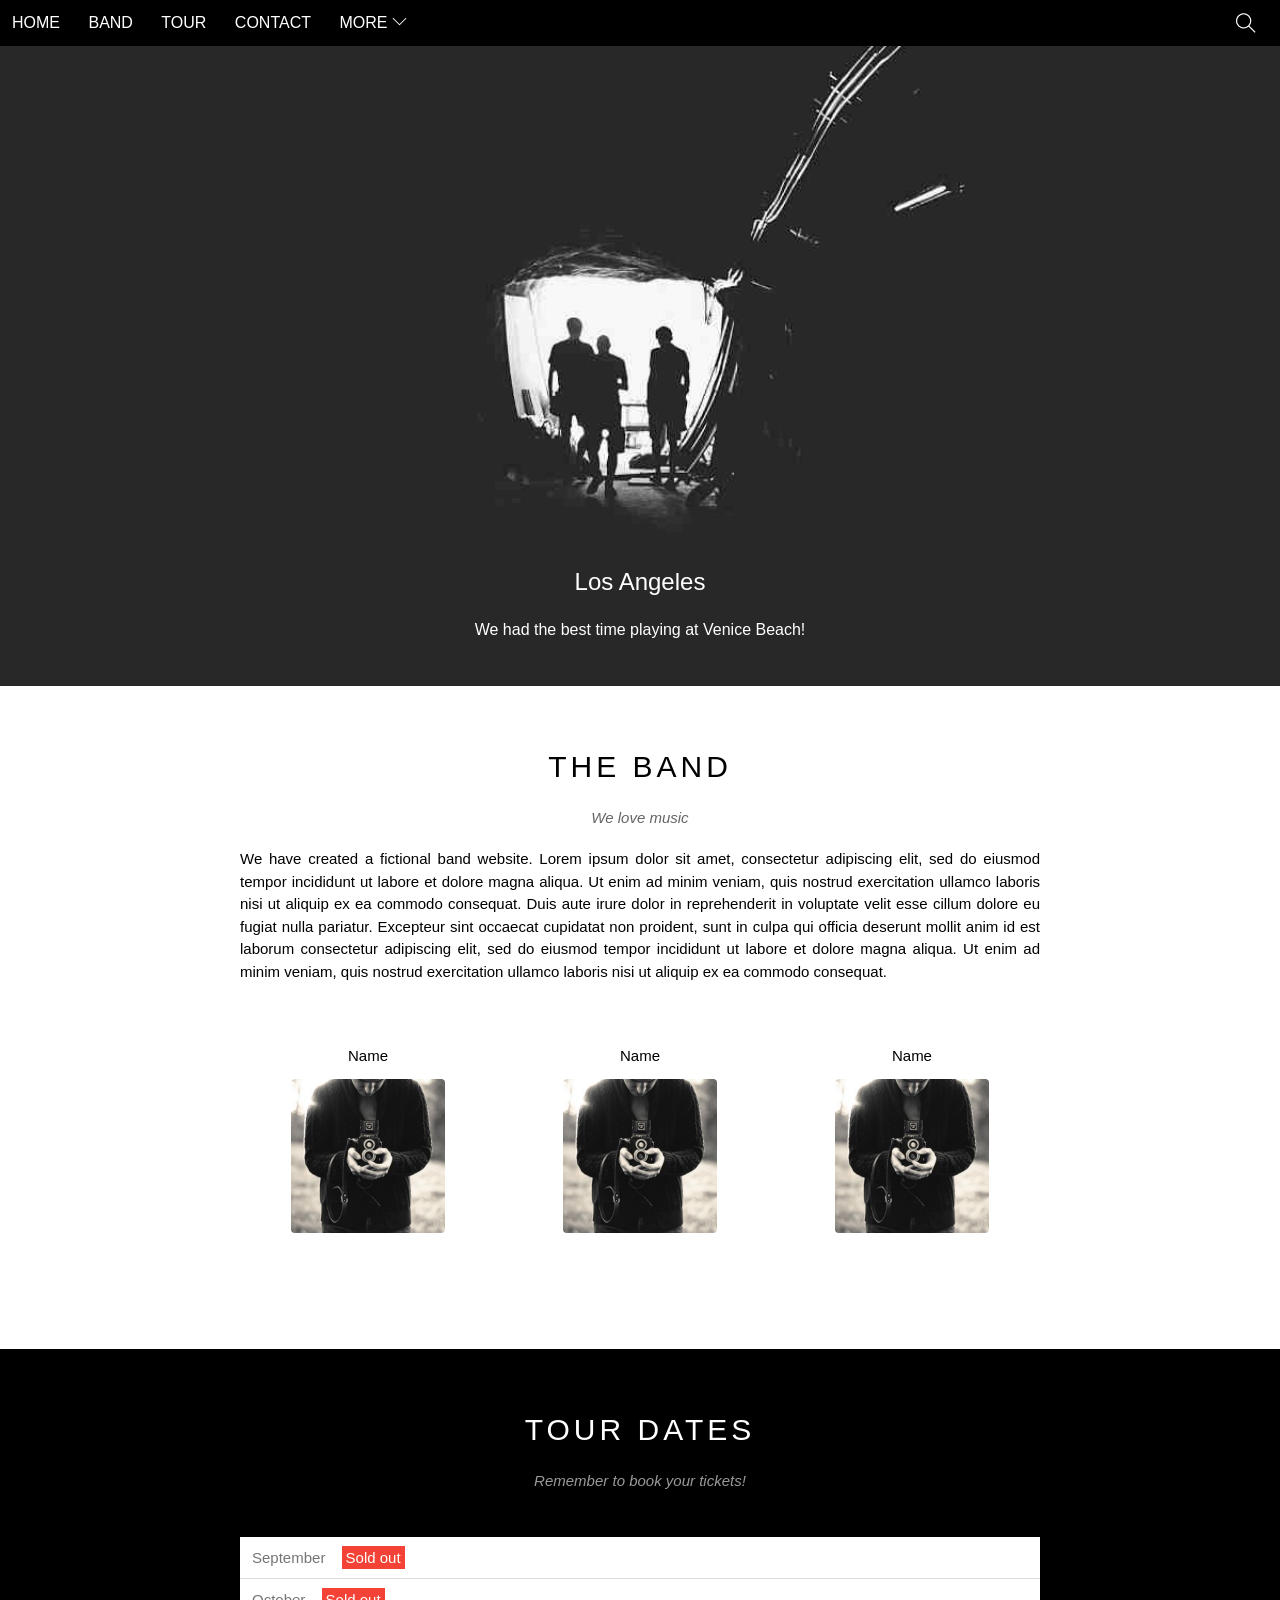
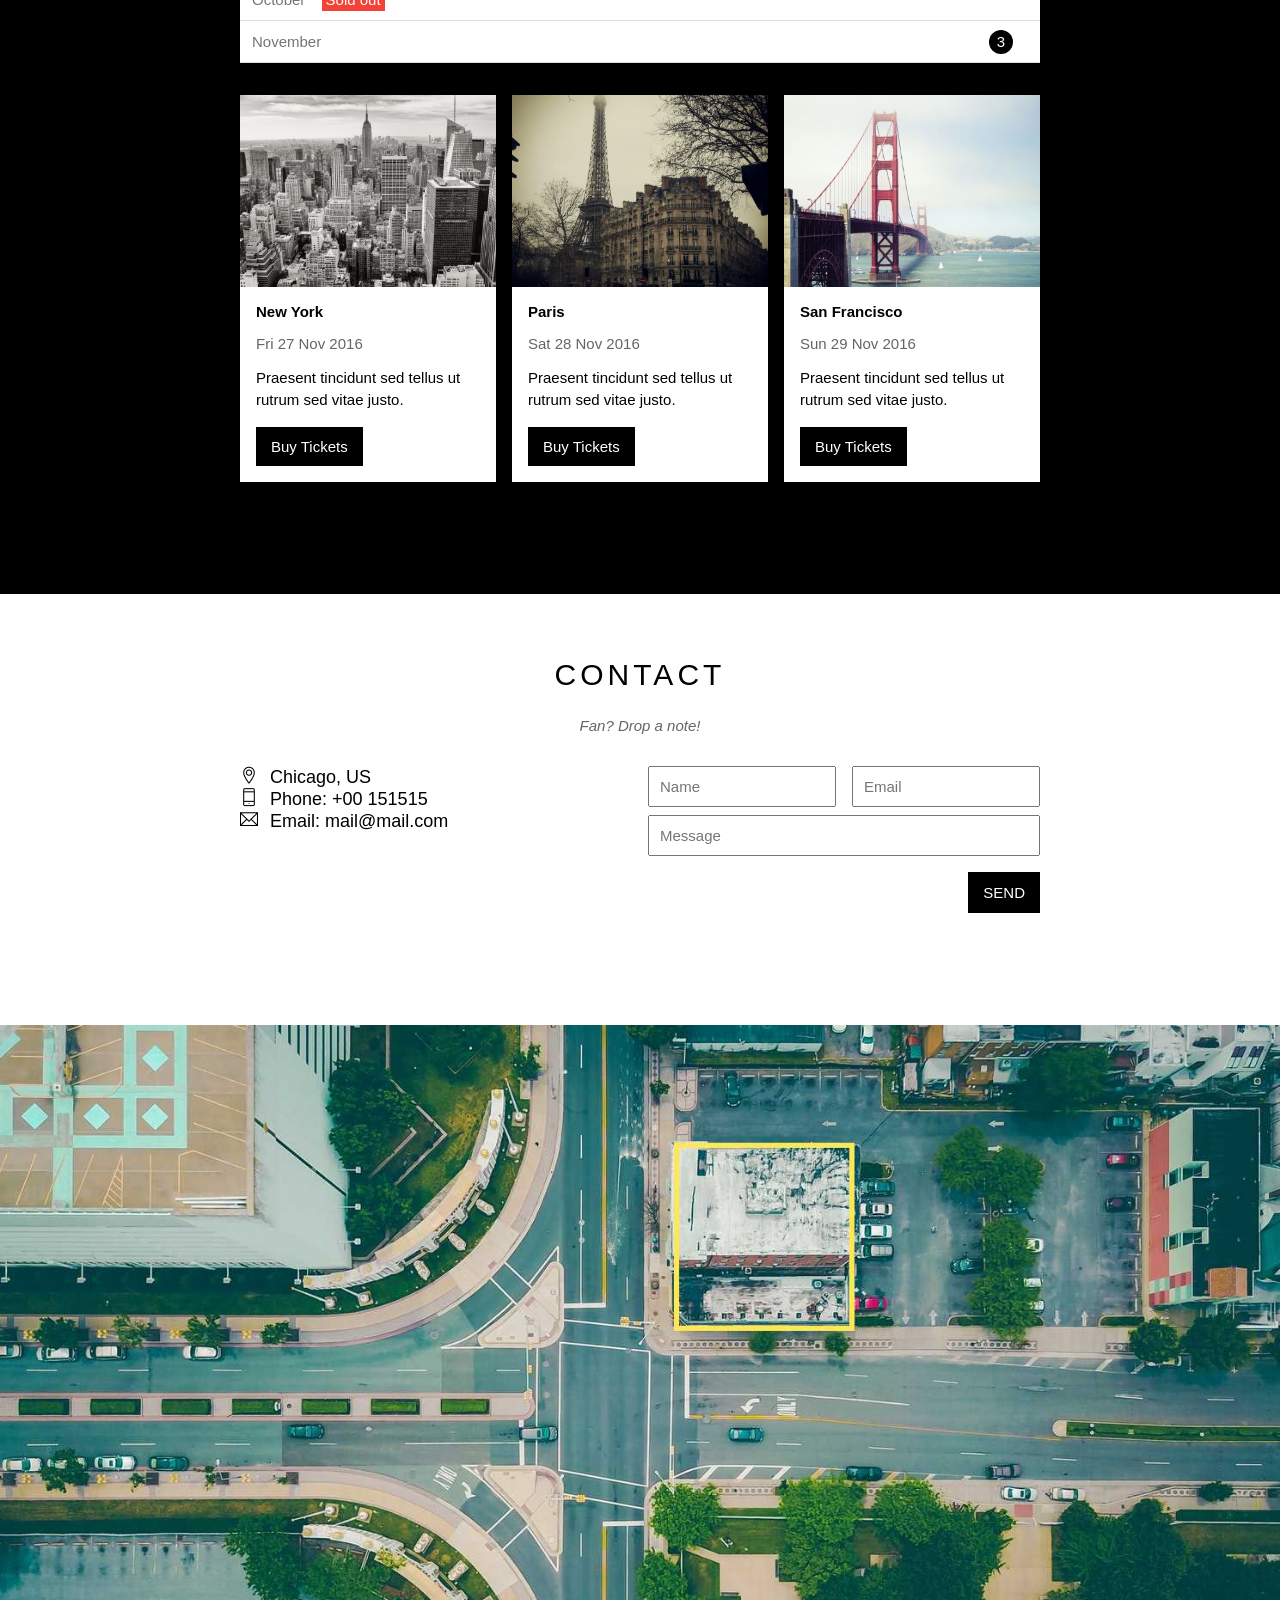
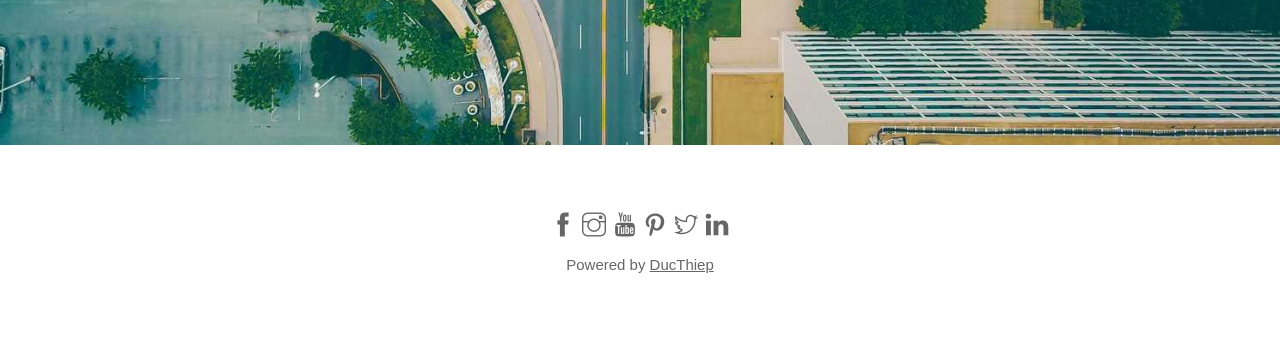
<file: Page/index.html>
<!DOCTYPE html>
<html lang="en">
<head>
    <meta charset="UTF-8">
    <meta http-equiv="X-UA-Compatible" content="IE=edge">
    <meta name="viewport" content="width=device-width, initial-scale=1.0">
    <title>Fid_Jully</title>
    <link rel="icon" type="image/png" sizes="16x16" href="./assets/img/Fitness Entrepreneur Favicon.jfif">
    <link rel="stylesheet" href="./assets/css/style.css">
    <link rel="stylesheet" href="./assets/fonts/themify-icons/themify-icons.css">
</head>
<body>
    <div id="main">
        <div id="header">
            <ul id="navigation">
                <li><a href="#">Home</a></li>
                <li><a href="#Band">Band</a></li>
                <li><a href="#Tour">Tour</a></li>
                <li><a href="#Contact">Contact</a></li>
                <li><a href="#">
                    More
                    <i class="nav-icon ti-angle-down"></i>
                    </a>
                    <ul class="subnavigation">
                        <li><a href="#">Merchandise</a></li>
                        <li><a href="#">Extras</a></li>
                        <li><a href="#">Media</a></li>
                    </ul>
                </li>
            </ul>

            <div class="header-icon">
                <i class="icon-search ti-search"></i>
            </div>
        </div>

        <div id="slider">
            <div class="text">
                <h2 class="heading-text">Los Angeles</h2>
                <p class="sub-text">We had the best time playing at Venice Beach!</p>
            </div>
        </div>

        <div id="content">
            <div id="Band" class="content-section">
                <h2 class="heading">The Band</h2>
                <p class="slogan">We love music</p>
                <p class="sub-heading">We have created a fictional band website. Lorem ipsum dolor sit amet, consectetur adipiscing elit, sed do eiusmod tempor incididunt ut labore et dolore magna aliqua. Ut enim ad minim veniam, quis nostrud exercitation ullamco laboris nisi ut aliquip ex ea commodo consequat. Duis aute irure dolor in reprehenderit in voluptate velit esse cillum dolore eu fugiat nulla pariatur. Excepteur sint occaecat cupidatat non proident, sunt in culpa qui officia deserunt mollit anim id est laborum consectetur adipiscing elit, sed do eiusmod tempor incididunt ut labore et dolore magna aliqua. Ut enim ad minim veniam, quis nostrud exercitation ullamco laboris nisi ut aliquip ex ea commodo consequat.</p>

                <!-- Member List -->
                <div class="row member-list">
                    <div class="column column-third text-align">
                        <p class="member-name">Name</p>
                        <img src="./assets/img/bandmember.jpg" alt="" class="member-img">
                    </div>

                    <div class="column column-third text-align">
                        <p class="member-name">Name</p>
                        <img src="./assets/img/bandmember.jpg" alt="" class="member-img">
                    </div>

                    <div class="column column-third text-align">
                        <p class="member-name">Name</p>
                        <img src="./assets/img/bandmember.jpg" alt="" class="member-img">
                    </div>
                </div>
            </div>

            <div id ="Tour" class="tour-content">
                <div class="content-section">
                    <h2 class="heading text-white">Tour Dates</h2>
                    <p class="slogan text-white">Remember to book your tickets!</p>

                    <!-- Tickets -->
                    <ul class="tickets-list">
                        <li>September <span class="sold-out">Sold out</span></li>
                        <li>October <span class="sold-out">Sold out</span></li>
                        <li>November <span class="quantity">3</span></li>
                    </ul>

                    <!-- Places-List -->
                    <div class="row places-list">
                        <div class="column column-third">
                            <img src="./assets/img/Place1.jpg" alt="" class="place-img">
                            <div class="place-body">
                                <h3 class="place-name">New York</h3>
                                <p class="place-time">Fri 27 Nov 2016</p>
                                <p class="place-description">Praesent tincidunt sed tellus ut rutrum sed vitae justo.</p>
                                <button class="place-buy-btn">Buy Tickets</button>
                            </div>
                        </div>

                        <div class="column column-third">
                            <img src="./assets/img/Place2.jpg" alt="" class="place-img">
                            <div class="place-body">
                                <h3 class="place-name">Paris</h3>
                                <p class="place-time">Sat 28 Nov 2016</p>
                                <p class="place-description">Praesent tincidunt sed tellus ut rutrum sed vitae justo.</p>
                                <button class="place-buy-btn">Buy Tickets</button>
                            </div>
                        </div>

                        <div class="column column-third">
                            <img src="./assets/img/Place3.jpg" alt="" class="place-img">
                            <div class="place-body">
                                <h3 class="place-name">San Francisco</h3>
                                <p class="place-time">Sun 29 Nov 2016</p>
                                <p class="place-description">Praesent tincidunt sed tellus ut rutrum sed vitae justo.</p>
                                <button class="place-buy-btn">Buy Tickets</button>
                            </div>
                        </div>
                    </div>                    
                </div>
            </div>

            <div id="Contact" class="content-section">
                <h2 class="heading">Contact</h2>
                <p class="slogan">Fan? Drop a note!</p>

                <div class="row contact-content">
                    <div class="column column-half contact-information">
                        <p><i class="ti-location-pin"></i>Chicago, US</p>
                        <p><i class="ti-mobile"></i>Phone: +00 151515</p>
                        <p><i class="ti-email"></i>Email: mail@mail.com</p>
                    </div>
                    <div class="column column-half">
                        <form action="">
                            <div class="row">
                                <div class="column column-half">
                                    <input type="text" name="" placeholder="Name" id="" class="form-control">
                                </div>
                                <div class="column column-half">
                                    <input type="email" name="" placeholder="Email" id="" class="form-control">
                                </div>
                            </div>
                            <div class="row">
                                <div class="column column-full margin-top-8">
                                    <input type="text" name="" placeholder="Message" id="" class ="form-control">
                                </div>
                            </div>

                            <button class="contact-send margin-top-16">Send</button>
                        </form>
                    </div>
                </div>
            </div>
        </div>

        <div class="map-section">
            <img src="./assets/img/map (1).jpg" alt="Map">
        </div>

        <div id="footer">
            <div class="social-list">
                <a href=""><i class="ti-facebook"></i></a>
                <a href=""><i class="ti-instagram"></i></a>
                <a href=""><i class="ti-youtube"></i></a>
                <a href=""><i class="ti-pinterest"></i></a>
                <a href=""><i class="ti-twitter"></i></a>
                <a href=""><i class="ti-linkedin"></i></a>
            </div>

            <p class="copyright">Powered by <a href="https://www.facebook.com/DucThiep02/">DucThiep</a></p>
        </div>
    </div>


    <!-- Modal -->
    <div class="modal js-modal">
        <div class="modal-container js-modal-container">
            <div class="modal-close js-modal-close">
                <i class="ti-close"></i>
            </div>

            <div class="modal-header">
                <i class="modal-iconbag-header ti-bag"></i>
                Tickets
            </div>

            <div class="modal-body">
                <label for="modal-quantity" class="modal-label">
                    <i class="ti-shopping-cart-full"></i>
                    Tickets, $15 per person
                </label>
                <input id="modal-quantity" type="text" name="" placeholder="How many?" id="" class="modal-input">

                <label for="modal-email" class="modal-label">
                    <i class="ti-user"></i>
                    Send To
                </label>
                <input id="modal-email" type="text" name="" placeholder="Enter email..." id="" class="modal-input">

                <button class="modal-pay-btn">
                    Pay 
                    <i class="ti-check"></i></button>
            </div>

            <div class="modal-footer">
                <p class="modal-text">Need <a class="modal-help" href="">help?</a></p>
            </div>
        </div>
    </div>

    <script>
        const BuyBtns =document.querySelectorAll('.place-buy-btn')
        const modal=document.querySelector('.js-modal')
        const modalClose=document.querySelector('.js-modal-close')
        const modalContainer=document.querySelector('.js-modal-container')

        function ShowBuyTicket() {
            modal.classList.add('open')
        }

        function HideBuyTicket() {
            modal.classList.remove('open')
        }

        function NotHideBuyTicket() {
            event.stopPropagation()
        }

        for (const BuyBtn of BuyBtns) {
            BuyBtn.addEventListener('click',ShowBuyTicket)
        }

        modalClose.addEventListener('click', HideBuyTicket)
        modal.addEventListener('click', HideBuyTicket)
        modalContainer.addEventListener('click', NotHideBuyTicket)
    </script>
</body>
</html>
</file>
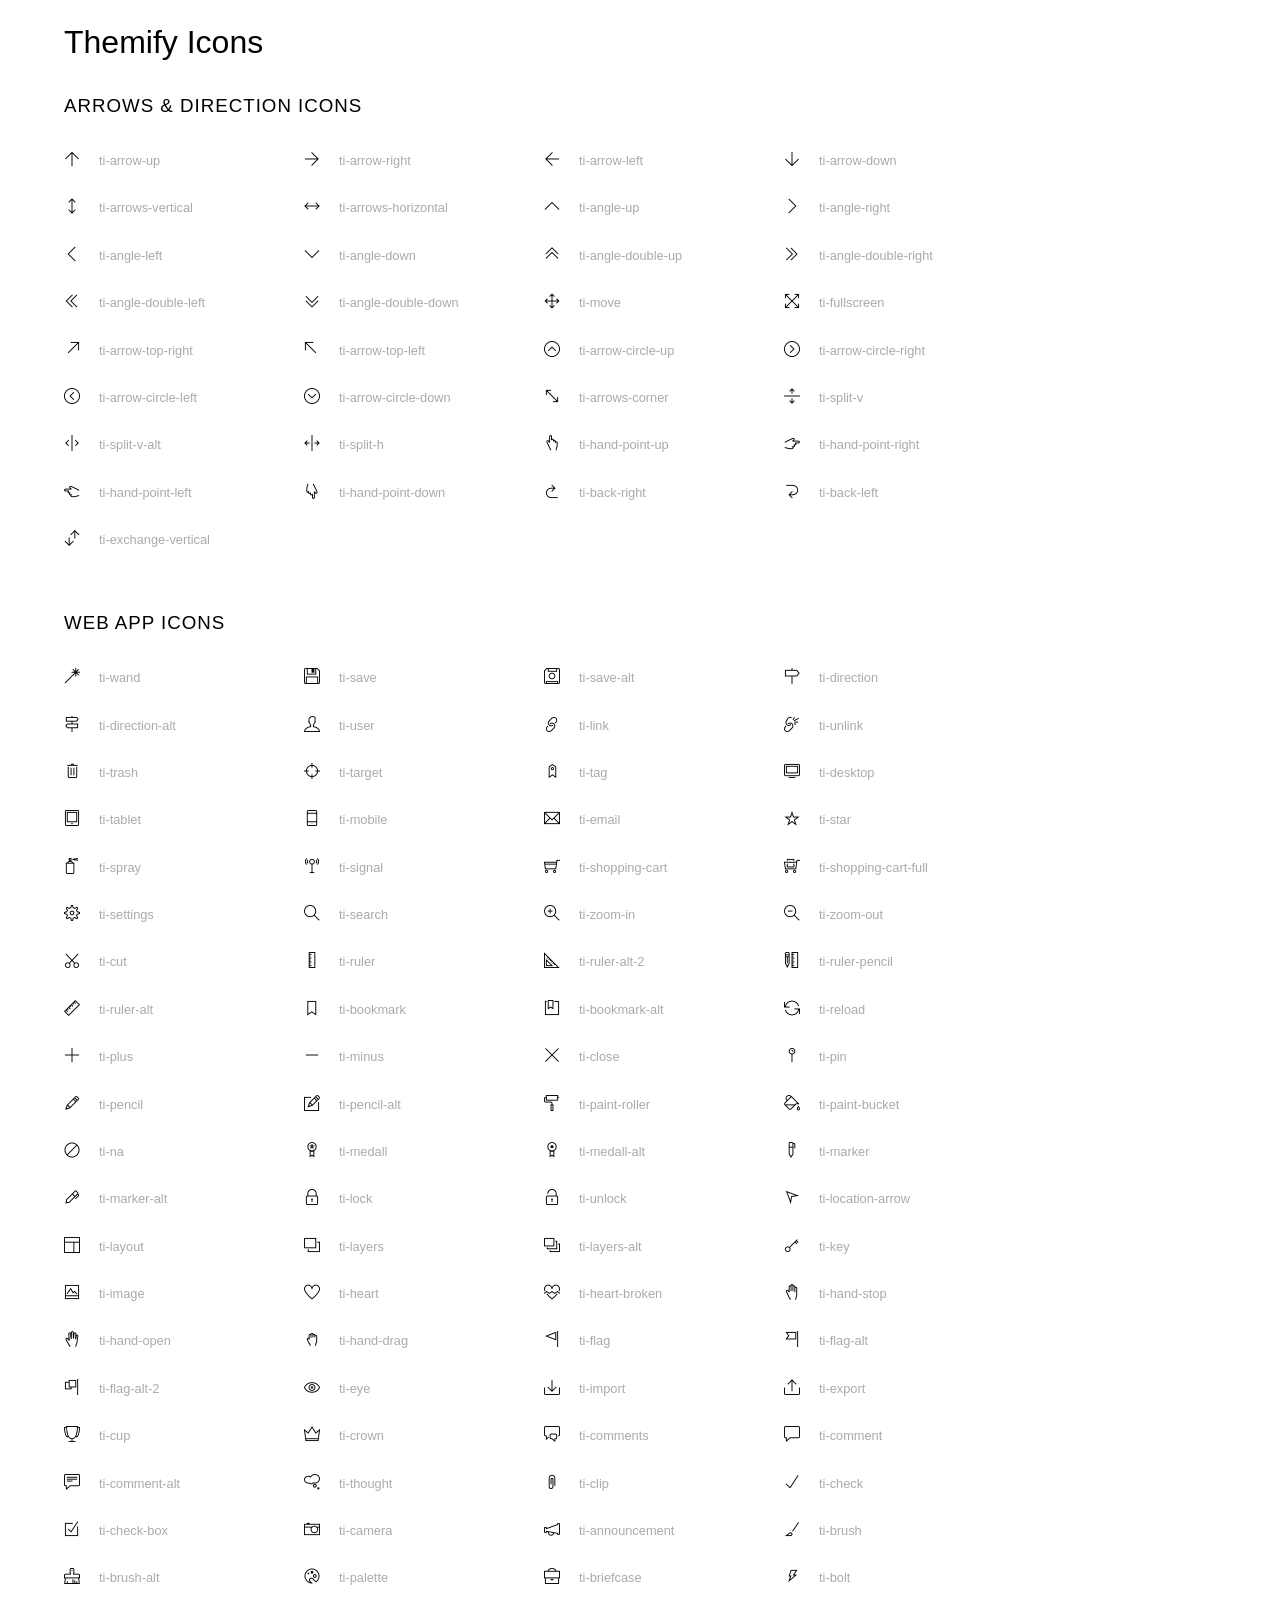
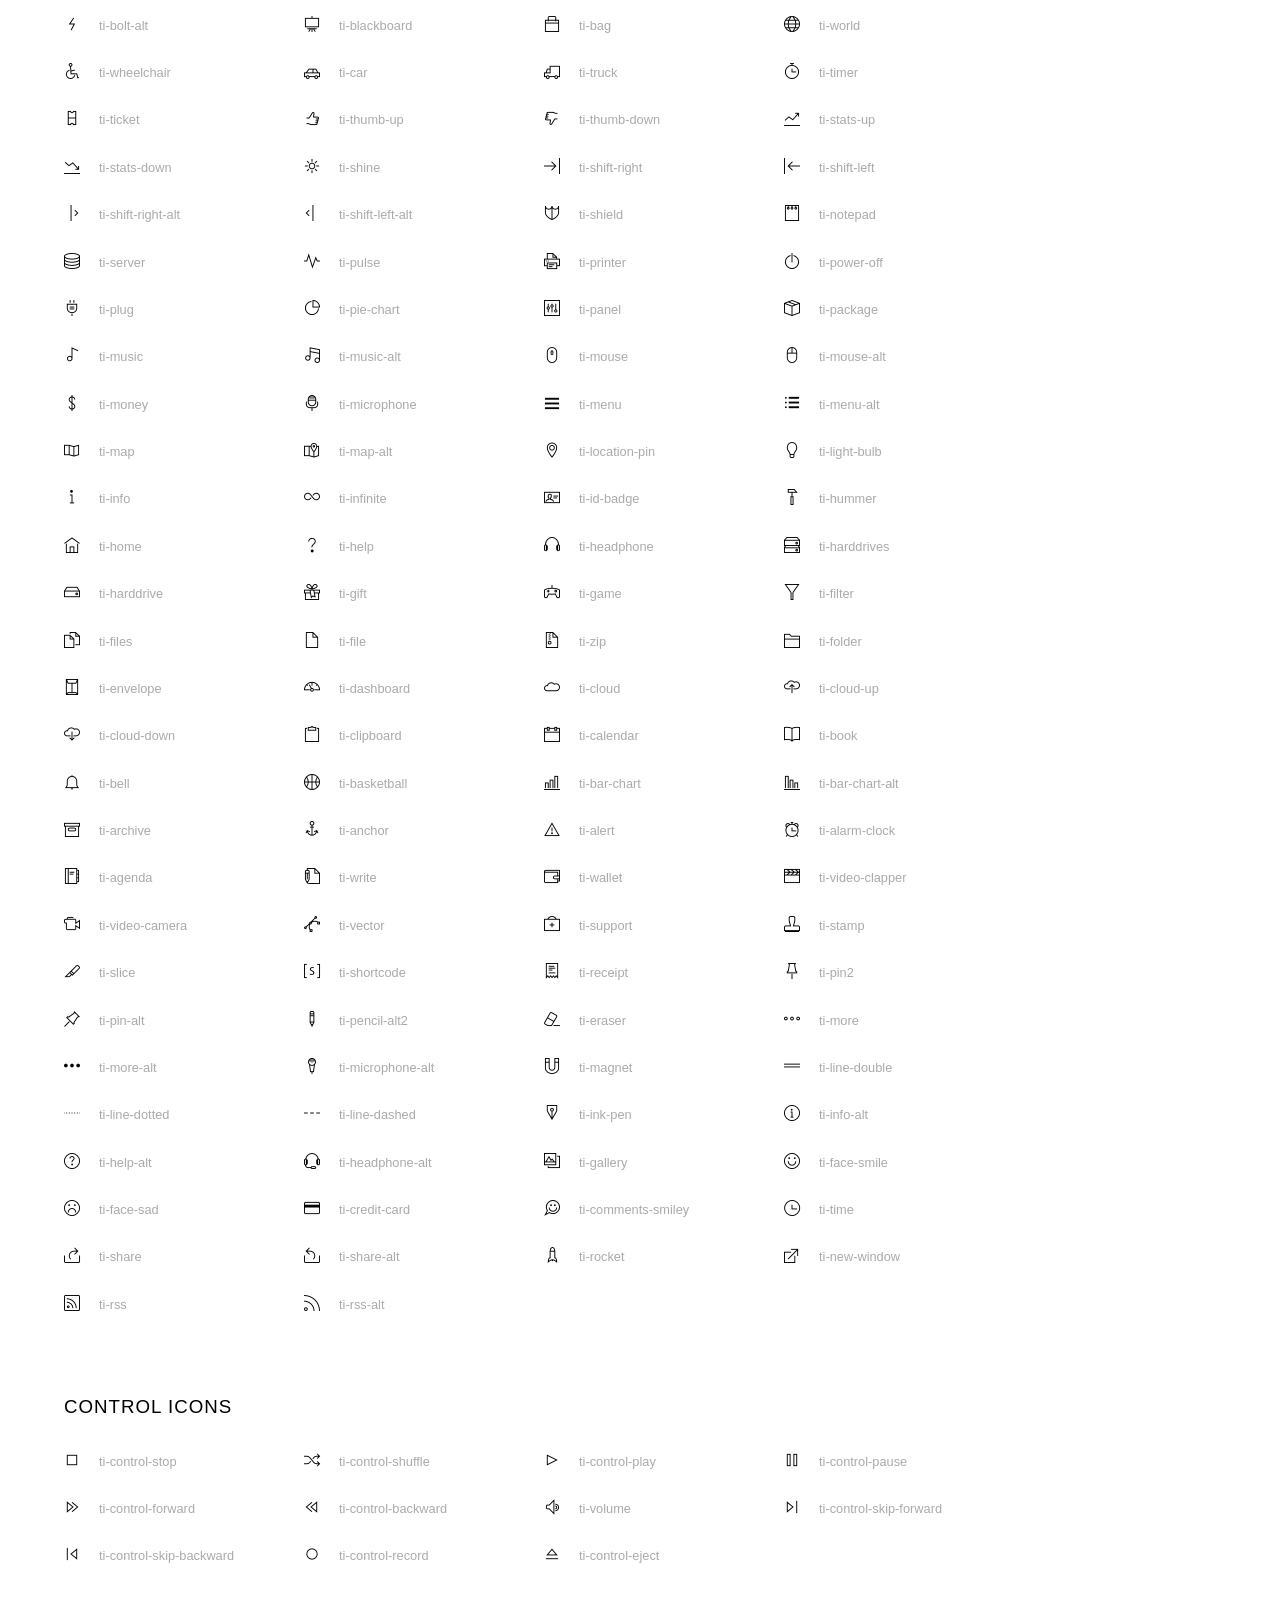
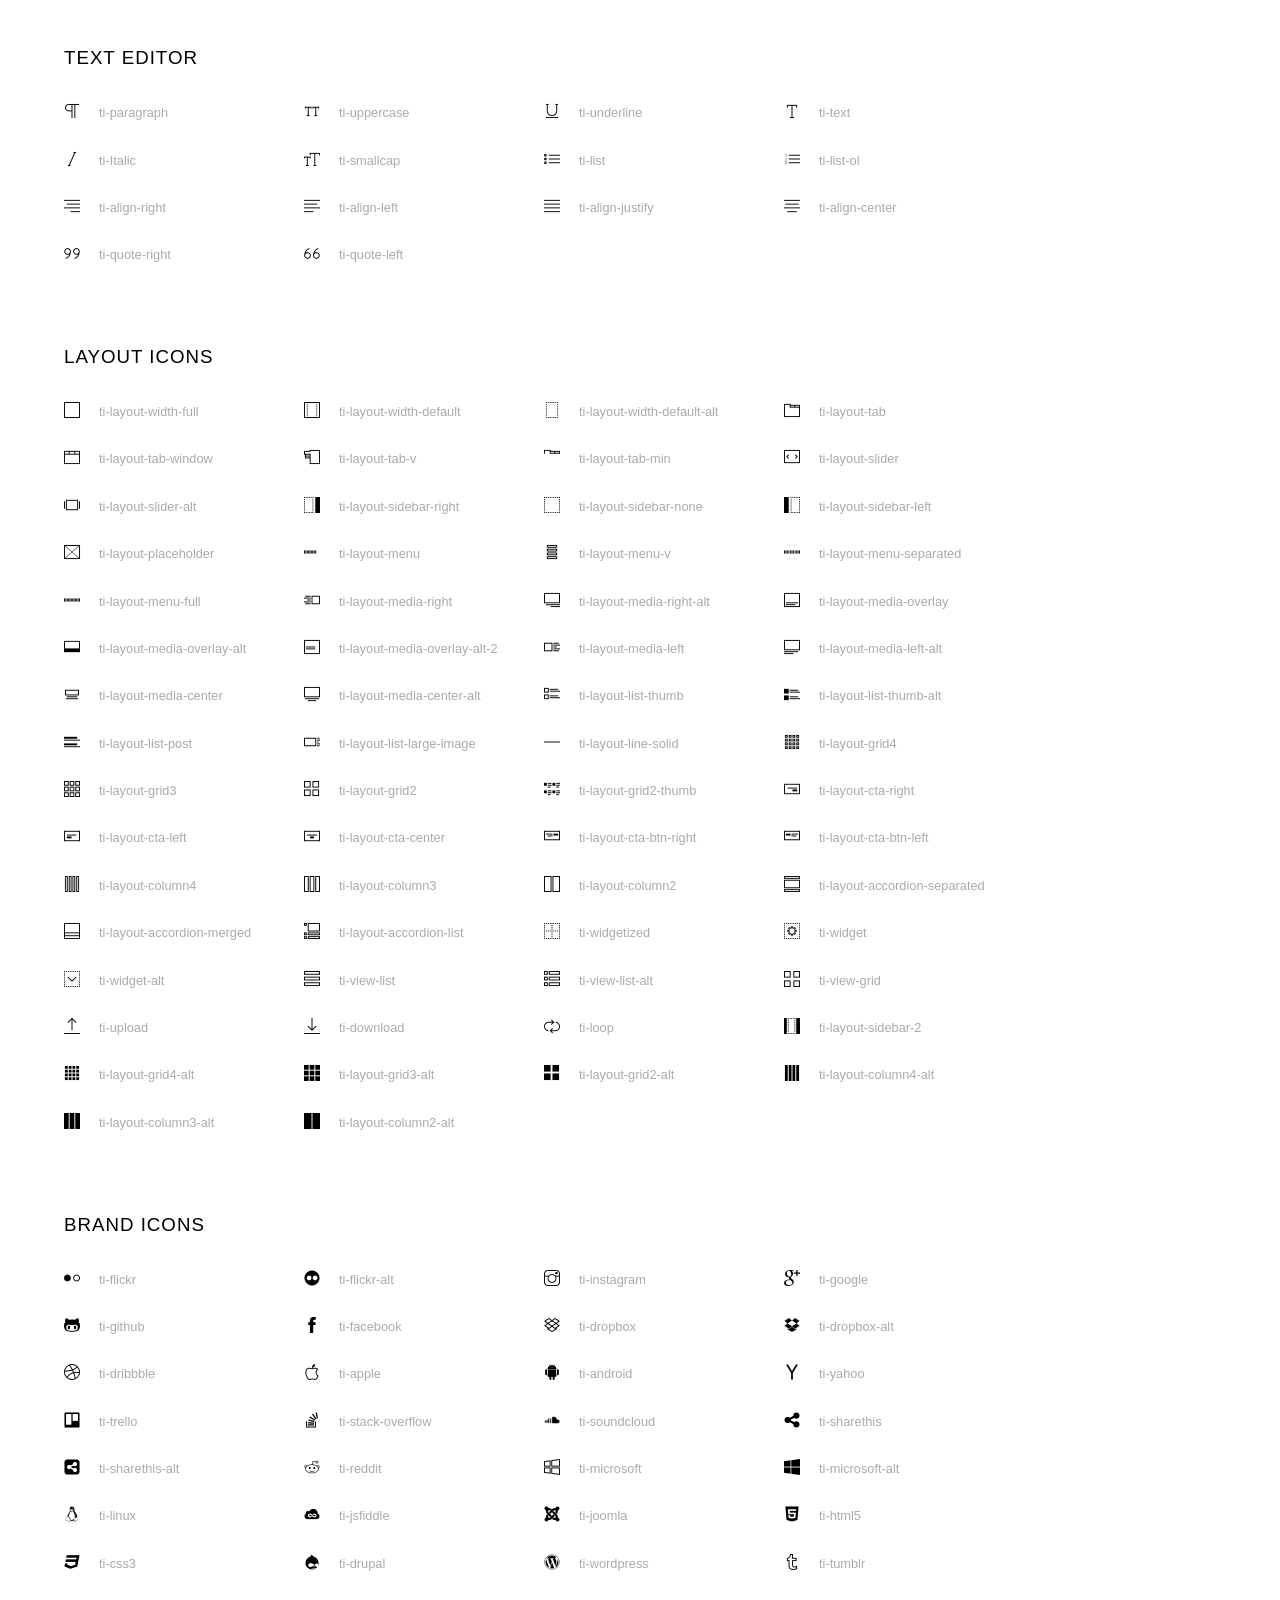
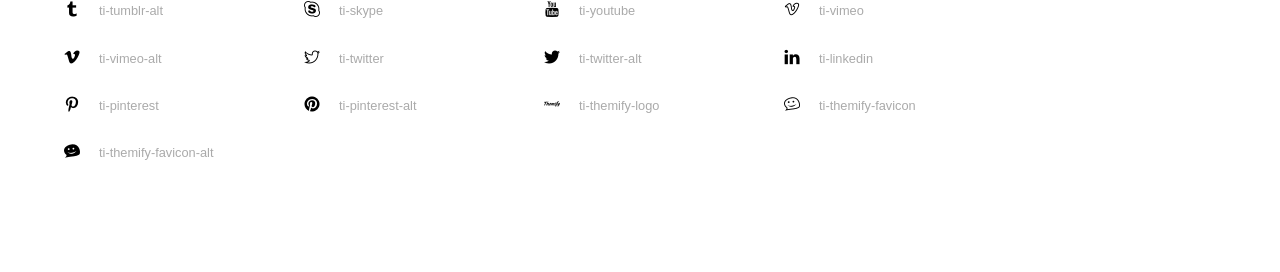
<file: Page/assets/fonts/themify-icons/index.html>
<!doctype html>
<html>
<head>
	<meta charset="utf-8">
	<title>Themify Icon Font</title>
	<meta name="viewport" content="width=device-width">
	<link rel="stylesheet" href="demo-files/demo.css">
	<link rel="stylesheet" href="themify-icons.css">
	<!--[if lt IE 8]><!-->
	<link rel="stylesheet" href="ie7/ie7.css">
	<!--<![endif]-->
</head>
<body>
	<h1>Themify Icons</h1>

	<div class="icon-section">

		<div class="icon-section">
			<h3>Arrows &amp; Direction Icons </h3>

			<div class="icon-container">
				<span class="ti-arrow-up"></span><span class="icon-name"> ti-arrow-up</span>
			</div>
			<div class="icon-container">
				<span class="ti-arrow-right"></span><span class="icon-name"> ti-arrow-right</span>
			</div>
			<div class="icon-container">
				<span class="ti-arrow-left"></span><span class="icon-name"> ti-arrow-left</span>
			</div>
			<div class="icon-container">
				<span class="ti-arrow-down"></span><span class="icon-name"> ti-arrow-down</span>
			</div>
			<div class="icon-container">
				<span class="ti-arrows-vertical"></span><span class="icon-name"> ti-arrows-vertical</span>
			</div>
			<div class="icon-container">
				<span class="ti-arrows-horizontal"></span><span class="icon-name"> ti-arrows-horizontal</span>
			</div>
			<div class="icon-container">
				<span class="ti-angle-up"></span><span class="icon-name"> ti-angle-up</span>
			</div>
			<div class="icon-container">
				<span class="ti-angle-right"></span><span class="icon-name"> ti-angle-right</span>
			</div>
			<div class="icon-container">
				<span class="ti-angle-left"></span><span class="icon-name"> ti-angle-left</span>
			</div>
			<div class="icon-container">
				<span class="ti-angle-down"></span><span class="icon-name"> ti-angle-down</span>
			</div>	
			<div class="icon-container">
				<span class="ti-angle-double-up"></span><span class="icon-name"> ti-angle-double-up</span>
			</div>
			<div class="icon-container">
				<span class="ti-angle-double-right"></span><span class="icon-name"> ti-angle-double-right</span>
			</div>
			<div class="icon-container">
				<span class="ti-angle-double-left"></span><span class="icon-name"> ti-angle-double-left</span>
			</div>
			<div class="icon-container">
				<span class="ti-angle-double-down"></span><span class="icon-name"> ti-angle-double-down</span>
			</div>					
			<div class="icon-container">
				<span class="ti-move"></span><span class="icon-name"> ti-move</span>
			</div>
			<div class="icon-container">
				<span class="ti-fullscreen"></span><span class="icon-name"> ti-fullscreen</span>
			</div>
			<div class="icon-container">
				<span class="ti-arrow-top-right"></span><span class="icon-name"> ti-arrow-top-right</span>
			</div>
			<div class="icon-container">
				<span class="ti-arrow-top-left"></span><span class="icon-name"> ti-arrow-top-left</span>
			</div>
			<div class="icon-container">
				<span class="ti-arrow-circle-up"></span><span class="icon-name"> ti-arrow-circle-up</span>
			</div>
			<div class="icon-container">
				<span class="ti-arrow-circle-right"></span><span class="icon-name"> ti-arrow-circle-right</span>
			</div>
			<div class="icon-container">
				<span class="ti-arrow-circle-left"></span><span class="icon-name"> ti-arrow-circle-left</span>
			</div>
			<div class="icon-container">
				<span class="ti-arrow-circle-down"></span><span class="icon-name"> ti-arrow-circle-down</span>
			</div>
			<div class="icon-container">
				<span class="ti-arrows-corner"></span><span class="icon-name"> ti-arrows-corner</span>
			</div>
			<div class="icon-container">
				<span class="ti-split-v"></span><span class="icon-name"> ti-split-v</span>
			</div>

			<div class="icon-container">
				<span class="ti-split-v-alt"></span><span class="icon-name"> ti-split-v-alt</span>
			</div>
			<div class="icon-container">
				<span class="ti-split-h"></span><span class="icon-name"> ti-split-h</span>
			</div>
			<div class="icon-container">
				<span class="ti-hand-point-up"></span><span class="icon-name"> ti-hand-point-up</span>
			</div>
			<div class="icon-container">
				<span class="ti-hand-point-right"></span><span class="icon-name"> ti-hand-point-right</span>
			</div>
			<div class="icon-container">
				<span class="ti-hand-point-left"></span><span class="icon-name"> ti-hand-point-left</span>
			</div>
			<div class="icon-container">
				<span class="ti-hand-point-down"></span><span class="icon-name"> ti-hand-point-down</span>
			</div>
			<div class="icon-container">
				<span class="ti-back-right"></span><span class="icon-name"> ti-back-right</span>
			</div>
			<div class="icon-container">
				<span class="ti-back-left"></span><span class="icon-name"> ti-back-left</span>
			</div>
			<div class="icon-container">
				<span class="ti-exchange-vertical"></span><span class="icon-name"> ti-exchange-vertical</span>
			</div>

		</div> <!-- Arrows Icons -->



		<h3>Web App Icons</h3>
		
		<div class="icon-section">

			<div class="icon-container">
				<span class="ti-wand"></span><span class="icon-name"> ti-wand</span>
			</div>
			<div class="icon-container">
				<span class="ti-save"></span><span class="icon-name"> ti-save</span>
			</div>
			<div class="icon-container">
				<span class="ti-save-alt"></span><span class="icon-name"> ti-save-alt</span>
			</div>

			<div class="icon-container">
				<span class="ti-direction"></span><span class="icon-name"> ti-direction</span>
			</div>
			<div class="icon-container">
				<span class="ti-direction-alt"></span><span class="icon-name"> ti-direction-alt</span>
			</div>
			<div class="icon-container">
				<span class="ti-user"></span><span class="icon-name"> ti-user</span>
			</div>
			<div class="icon-container">
				<span class="ti-link"></span><span class="icon-name"> ti-link</span>
			</div>
			<div class="icon-container">
				<span class="ti-unlink"></span><span class="icon-name"> ti-unlink</span>
			</div>
			<div class="icon-container">
				<span class="ti-trash"></span><span class="icon-name"> ti-trash</span>
			</div>
			<div class="icon-container">
				<span class="ti-target"></span><span class="icon-name"> ti-target</span>
			</div>
			<div class="icon-container">
				<span class="ti-tag"></span><span class="icon-name"> ti-tag</span>
			</div>
			<div class="icon-container">
				<span class="ti-desktop"></span><span class="icon-name"> ti-desktop</span>
			</div>
			<div class="icon-container">
				<span class="ti-tablet"></span><span class="icon-name"> ti-tablet</span>
			</div>
			<div class="icon-container">
				<span class="ti-mobile"></span><span class="icon-name"> ti-mobile</span>
			</div>
			<div class="icon-container">
				<span class="ti-email"></span><span class="icon-name"> ti-email</span>
			</div>	
			<div class="icon-container">
				<span class="ti-star"></span><span class="icon-name"> ti-star</span>
			</div>
			<div class="icon-container">
				<span class="ti-spray"></span><span class="icon-name"> ti-spray</span>
			</div>
			<div class="icon-container">
				<span class="ti-signal"></span><span class="icon-name"> ti-signal</span>
			</div>
			<div class="icon-container">
				<span class="ti-shopping-cart"></span><span class="icon-name"> ti-shopping-cart</span>
			</div>
			<div class="icon-container">
				<span class="ti-shopping-cart-full"></span><span class="icon-name"> ti-shopping-cart-full</span>
			</div>
			<div class="icon-container">
				<span class="ti-settings"></span><span class="icon-name"> ti-settings</span>
			</div>
			<div class="icon-container">
				<span class="ti-search"></span><span class="icon-name"> ti-search</span>
			</div>
			<div class="icon-container">
				<span class="ti-zoom-in"></span><span class="icon-name"> ti-zoom-in</span>
			</div>
			<div class="icon-container">
				<span class="ti-zoom-out"></span><span class="icon-name"> ti-zoom-out</span>
			</div>
			<div class="icon-container">
				<span class="ti-cut"></span><span class="icon-name"> ti-cut</span>
			</div>
			<div class="icon-container">
				<span class="ti-ruler"></span><span class="icon-name"> ti-ruler</span>
			</div>
			<div class="icon-container">
				<span class="ti-ruler-alt-2"></span><span class="icon-name"> ti-ruler-alt-2</span>
			</div>			
			<div class="icon-container">
				<span class="ti-ruler-pencil"></span><span class="icon-name"> ti-ruler-pencil</span>
			</div>
			<div class="icon-container">
				<span class="ti-ruler-alt"></span><span class="icon-name"> ti-ruler-alt</span>
			</div>
			<div class="icon-container">
				<span class="ti-bookmark"></span><span class="icon-name"> ti-bookmark</span>
			</div>
			<div class="icon-container">
				<span class="ti-bookmark-alt"></span><span class="icon-name"> ti-bookmark-alt</span>
			</div>
			<div class="icon-container">
				<span class="ti-reload"></span><span class="icon-name"> ti-reload</span>
			</div>
			<div class="icon-container">
				<span class="ti-plus"></span><span class="icon-name"> ti-plus</span>
			</div>
			<div class="icon-container">
				<span class="ti-minus"></span><span class="icon-name"> ti-minus</span>
			</div>
			<div class="icon-container">
				<span class="ti-close"></span><span class="icon-name"> ti-close</span>
			</div>			
			<div class="icon-container">
				<span class="ti-pin"></span><span class="icon-name"> ti-pin</span>
			</div>
			<div class="icon-container">
				<span class="ti-pencil"></span><span class="icon-name"> ti-pencil</span>
			</div>
					
		  	<div class="icon-container">
				<span class="ti-pencil-alt"></span><span class="icon-name"> ti-pencil-alt</span>
			</div>
			<div class="icon-container">
				<span class="ti-paint-roller"></span><span class="icon-name"> ti-paint-roller</span>
			</div>
			<div class="icon-container">
				<span class="ti-paint-bucket"></span><span class="icon-name"> ti-paint-bucket</span>
			</div>
			<div class="icon-container">
				<span class="ti-na"></span><span class="icon-name"> ti-na</span>
			</div>
			<div class="icon-container">
				<span class="ti-medall"></span><span class="icon-name"> ti-medall</span>
			</div>
			<div class="icon-container">
				<span class="ti-medall-alt"></span><span class="icon-name"> ti-medall-alt</span>
			</div>
			<div class="icon-container">
				<span class="ti-marker"></span><span class="icon-name"> ti-marker</span>
			</div>
			<div class="icon-container">
				<span class="ti-marker-alt"></span><span class="icon-name"> ti-marker-alt</span>
			</div>

			<div class="icon-container">
				<span class="ti-lock"></span><span class="icon-name"> ti-lock</span>
			</div>
			<div class="icon-container">
				<span class="ti-unlock"></span><span class="icon-name"> ti-unlock</span>
			</div>
			<div class="icon-container">
				<span class="ti-location-arrow"></span><span class="icon-name"> ti-location-arrow</span>
			</div>
			<div class="icon-container">
				<span class="ti-layout"></span><span class="icon-name"> ti-layout</span>
			</div>
			<div class="icon-container">
				<span class="ti-layers"></span><span class="icon-name"> ti-layers</span>
			</div>
			<div class="icon-container">
				<span class="ti-layers-alt"></span><span class="icon-name"> ti-layers-alt</span>
			</div>
			<div class="icon-container">
				<span class="ti-key"></span><span class="icon-name"> ti-key</span>
			</div>
			<div class="icon-container">
				<span class="ti-image"></span><span class="icon-name"> ti-image</span>
			</div>
			<div class="icon-container">
				<span class="ti-heart"></span><span class="icon-name"> ti-heart</span>
			</div>
			<div class="icon-container">
				<span class="ti-heart-broken"></span><span class="icon-name"> ti-heart-broken</span>
			</div>
			<div class="icon-container">
				<span class="ti-hand-stop"></span><span class="icon-name"> ti-hand-stop</span>
			</div>
			<div class="icon-container">
				<span class="ti-hand-open"></span><span class="icon-name"> ti-hand-open</span>
			</div>
			<div class="icon-container">
				<span class="ti-hand-drag"></span><span class="icon-name"> ti-hand-drag</span>
			</div>
			<div class="icon-container">
				<span class="ti-flag"></span><span class="icon-name"> ti-flag</span>
			</div>
			<div class="icon-container">
				<span class="ti-flag-alt"></span><span class="icon-name"> ti-flag-alt</span>
			</div>
			<div class="icon-container">
				<span class="ti-flag-alt-2"></span><span class="icon-name"> ti-flag-alt-2</span>
			</div>
			<div class="icon-container">
				<span class="ti-eye"></span><span class="icon-name"> ti-eye</span>
			</div>
			<div class="icon-container">
				<span class="ti-import"></span><span class="icon-name"> ti-import</span>
			</div>			
			<div class="icon-container">
				<span class="ti-export"></span><span class="icon-name"> ti-export</span>
			</div>
			<div class="icon-container">
				<span class="ti-cup"></span><span class="icon-name"> ti-cup</span>
			</div>
			<div class="icon-container">
				<span class="ti-crown"></span><span class="icon-name"> ti-crown</span>
			</div>
			<div class="icon-container">
				<span class="ti-comments"></span><span class="icon-name"> ti-comments</span>
			</div>
			<div class="icon-container">
				<span class="ti-comment"></span><span class="icon-name"> ti-comment</span>
			</div>
			<div class="icon-container">
				<span class="ti-comment-alt"></span><span class="icon-name"> ti-comment-alt</span>
			</div>
			<div class="icon-container">
				<span class="ti-thought"></span><span class="icon-name"> ti-thought</span>
			</div>			
			<div class="icon-container">
				<span class="ti-clip"></span><span class="icon-name"> ti-clip</span>
			</div>

			<div class="icon-container">
				<span class="ti-check"></span><span class="icon-name"> ti-check</span>
			</div>
			<div class="icon-container">
				<span class="ti-check-box"></span><span class="icon-name"> ti-check-box</span>
			</div>
			<div class="icon-container">
				<span class="ti-camera"></span><span class="icon-name"> ti-camera</span>
			</div>
			<div class="icon-container">
				<span class="ti-announcement"></span><span class="icon-name"> ti-announcement</span>
			</div>
			<div class="icon-container">
				<span class="ti-brush"></span><span class="icon-name"> ti-brush</span>
			</div>
			<div class="icon-container">
				<span class="ti-brush-alt"></span><span class="icon-name"> ti-brush-alt</span>
			</div>
			<div class="icon-container">
				<span class="ti-palette"></span><span class="icon-name"> ti-palette</span>
			</div>			
			<div class="icon-container">
				<span class="ti-briefcase"></span><span class="icon-name"> ti-briefcase</span>
			</div>
			<div class="icon-container">
				<span class="ti-bolt"></span><span class="icon-name"> ti-bolt</span>
			</div>
			<div class="icon-container">
				<span class="ti-bolt-alt"></span><span class="icon-name"> ti-bolt-alt</span>
			</div>
			<div class="icon-container">
				<span class="ti-blackboard"></span><span class="icon-name"> ti-blackboard</span>
			</div>
			<div class="icon-container">
				<span class="ti-bag"></span><span class="icon-name"> ti-bag</span>
			</div>
			<div class="icon-container">
				<span class="ti-world"></span><span class="icon-name"> ti-world</span>
			</div>
			<div class="icon-container">
				<span class="ti-wheelchair"></span><span class="icon-name"> ti-wheelchair</span>
			</div>
			<div class="icon-container">
				<span class="ti-car"></span><span class="icon-name"> ti-car</span>
			</div>
			<div class="icon-container">
				<span class="ti-truck"></span><span class="icon-name"> ti-truck</span>
			</div>
			<div class="icon-container">
				<span class="ti-timer"></span><span class="icon-name"> ti-timer</span>
			</div>
			<div class="icon-container">
				<span class="ti-ticket"></span><span class="icon-name"> ti-ticket</span>
			</div>
			<div class="icon-container">
				<span class="ti-thumb-up"></span><span class="icon-name"> ti-thumb-up</span>
			</div>
			<div class="icon-container">
				<span class="ti-thumb-down"></span><span class="icon-name"> ti-thumb-down</span>
			</div>

			<div class="icon-container">
				<span class="ti-stats-up"></span><span class="icon-name"> ti-stats-up</span>
			</div>
			<div class="icon-container">
				<span class="ti-stats-down"></span><span class="icon-name"> ti-stats-down</span>
			</div>
			<div class="icon-container">
				<span class="ti-shine"></span><span class="icon-name"> ti-shine</span>
			</div>
			<div class="icon-container">
				<span class="ti-shift-right"></span><span class="icon-name"> ti-shift-right</span>
			</div>
			<div class="icon-container">
				<span class="ti-shift-left"></span><span class="icon-name"> ti-shift-left</span>
			</div>

			<div class="icon-container">
				<span class="ti-shift-right-alt"></span><span class="icon-name"> ti-shift-right-alt</span>
			</div>
			<div class="icon-container">
				<span class="ti-shift-left-alt"></span><span class="icon-name"> ti-shift-left-alt</span>
			</div>
			<div class="icon-container">
				<span class="ti-shield"></span><span class="icon-name"> ti-shield</span>
			</div>
			<div class="icon-container">
				<span class="ti-notepad"></span><span class="icon-name"> ti-notepad</span>
			</div>
			<div class="icon-container">
				<span class="ti-server"></span><span class="icon-name"> ti-server</span>
			</div>

			<div class="icon-container">
				<span class="ti-pulse"></span><span class="icon-name"> ti-pulse</span>
			</div>
			<div class="icon-container">
				<span class="ti-printer"></span><span class="icon-name"> ti-printer</span>
			</div>
			<div class="icon-container">
				<span class="ti-power-off"></span><span class="icon-name"> ti-power-off</span>
			</div>
			<div class="icon-container">
				<span class="ti-plug"></span><span class="icon-name"> ti-plug</span>
			</div>
			<div class="icon-container">
				<span class="ti-pie-chart"></span><span class="icon-name"> ti-pie-chart</span>
			</div>

			<div class="icon-container">
				<span class="ti-panel"></span><span class="icon-name"> ti-panel</span>
			</div>
			<div class="icon-container">
				<span class="ti-package"></span><span class="icon-name"> ti-package</span>
			</div>
			<div class="icon-container">
				<span class="ti-music"></span><span class="icon-name"> ti-music</span>
			</div>
			<div class="icon-container">
				<span class="ti-music-alt"></span><span class="icon-name"> ti-music-alt</span>
			</div>
			<div class="icon-container">
				<span class="ti-mouse"></span><span class="icon-name"> ti-mouse</span>
			</div>
			<div class="icon-container">
				<span class="ti-mouse-alt"></span><span class="icon-name"> ti-mouse-alt</span>
			</div>
			<div class="icon-container">
				<span class="ti-money"></span><span class="icon-name"> ti-money</span>
			</div>
			<div class="icon-container">
				<span class="ti-microphone"></span><span class="icon-name"> ti-microphone</span>
			</div>
			<div class="icon-container">
				<span class="ti-menu"></span><span class="icon-name"> ti-menu</span>
			</div>
			<div class="icon-container">
				<span class="ti-menu-alt"></span><span class="icon-name"> ti-menu-alt</span>
			</div>
			<div class="icon-container">
				<span class="ti-map"></span><span class="icon-name"> ti-map</span>
			</div>
			<div class="icon-container">
				<span class="ti-map-alt"></span><span class="icon-name"> ti-map-alt</span>
			</div>

			<div class="icon-container">
				<span class="ti-location-pin"></span><span class="icon-name"> ti-location-pin</span>
			</div>

			<div class="icon-container">
				<span class="ti-light-bulb"></span><span class="icon-name"> ti-light-bulb</span>
			</div>
			<div class="icon-container">
				<span class="ti-info"></span><span class="icon-name"> ti-info</span>
			</div>
			<div class="icon-container">
				<span class="ti-infinite"></span><span class="icon-name"> ti-infinite</span>
			</div>
			<div class="icon-container">
				<span class="ti-id-badge"></span><span class="icon-name"> ti-id-badge</span>
			</div>
			<div class="icon-container">
				<span class="ti-hummer"></span><span class="icon-name"> ti-hummer</span>
			</div>
			<div class="icon-container">
				<span class="ti-home"></span><span class="icon-name"> ti-home</span>
			</div>
			<div class="icon-container">
				<span class="ti-help"></span><span class="icon-name"> ti-help</span>
			</div>
			<div class="icon-container">
				<span class="ti-headphone"></span><span class="icon-name"> ti-headphone</span>
			</div>
			<div class="icon-container">
				<span class="ti-harddrives"></span><span class="icon-name"> ti-harddrives</span>
			</div>
			<div class="icon-container">
				<span class="ti-harddrive"></span><span class="icon-name"> ti-harddrive</span>
			</div>
			<div class="icon-container">
				<span class="ti-gift"></span><span class="icon-name"> ti-gift</span>
			</div>
			<div class="icon-container">
				<span class="ti-game"></span><span class="icon-name"> ti-game</span>
			</div>
			<div class="icon-container">
				<span class="ti-filter"></span><span class="icon-name"> ti-filter</span>
			</div>
			<div class="icon-container">
				<span class="ti-files"></span><span class="icon-name"> ti-files</span>
			</div>
			<div class="icon-container">
				<span class="ti-file"></span><span class="icon-name"> ti-file</span>
			</div>
			<div class="icon-container">
				<span class="ti-zip"></span><span class="icon-name"> ti-zip</span>
			</div>
			<div class="icon-container">
				<span class="ti-folder"></span><span class="icon-name"> ti-folder</span>
			</div>			
			<div class="icon-container">
				<span class="ti-envelope"></span><span class="icon-name"> ti-envelope</span>
			</div>


			<div class="icon-container">
				<span class="ti-dashboard"></span><span class="icon-name"> ti-dashboard</span>
			</div>
			<div class="icon-container">
				<span class="ti-cloud"></span><span class="icon-name"> ti-cloud</span>
			</div>
			<div class="icon-container">
				<span class="ti-cloud-up"></span><span class="icon-name"> ti-cloud-up</span>
			</div>
			<div class="icon-container">
				<span class="ti-cloud-down"></span><span class="icon-name"> ti-cloud-down</span>
			</div>
			<div class="icon-container">
				<span class="ti-clipboard"></span><span class="icon-name"> ti-clipboard</span>
			</div>
			<div class="icon-container">
				<span class="ti-calendar"></span><span class="icon-name"> ti-calendar</span>
			</div>
			<div class="icon-container">
				<span class="ti-book"></span><span class="icon-name"> ti-book</span>
			</div>
			<div class="icon-container">
				<span class="ti-bell"></span><span class="icon-name"> ti-bell</span>
			</div>
			<div class="icon-container">
				<span class="ti-basketball"></span><span class="icon-name"> ti-basketball</span>
			</div>
			<div class="icon-container">
				<span class="ti-bar-chart"></span><span class="icon-name"> ti-bar-chart</span>
			</div>
			<div class="icon-container">
				<span class="ti-bar-chart-alt"></span><span class="icon-name"> ti-bar-chart-alt</span>
			</div>


			<div class="icon-container">
				<span class="ti-archive"></span><span class="icon-name"> ti-archive</span>
			</div>
			<div class="icon-container">
				<span class="ti-anchor"></span><span class="icon-name"> ti-anchor</span>
			</div>

			<div class="icon-container">
				<span class="ti-alert"></span><span class="icon-name"> ti-alert</span>
			</div>
			<div class="icon-container">
				<span class="ti-alarm-clock"></span><span class="icon-name"> ti-alarm-clock</span>
			</div>
			<div class="icon-container">
				<span class="ti-agenda"></span><span class="icon-name"> ti-agenda</span>
			</div>
			<div class="icon-container">
				<span class="ti-write"></span><span class="icon-name"> ti-write</span>
			</div>

			<div class="icon-container">
				<span class="ti-wallet"></span><span class="icon-name"> ti-wallet</span>
			</div>
			<div class="icon-container">
				<span class="ti-video-clapper"></span><span class="icon-name"> ti-video-clapper</span>
			</div>
			<div class="icon-container">
				<span class="ti-video-camera"></span><span class="icon-name"> ti-video-camera</span>
			</div>
			<div class="icon-container">
				<span class="ti-vector"></span><span class="icon-name"> ti-vector</span>
			</div>

			<div class="icon-container">
				<span class="ti-support"></span><span class="icon-name"> ti-support</span>
			</div>
			<div class="icon-container">
				<span class="ti-stamp"></span><span class="icon-name"> ti-stamp</span>
			</div>
			<div class="icon-container">
				<span class="ti-slice"></span><span class="icon-name"> ti-slice</span>
			</div>
			<div class="icon-container">
				<span class="ti-shortcode"></span><span class="icon-name"> ti-shortcode</span>
			</div>
			<div class="icon-container">
				<span class="ti-receipt"></span><span class="icon-name"> ti-receipt</span>
			</div>
			<div class="icon-container">
				<span class="ti-pin2"></span><span class="icon-name"> ti-pin2</span>
			</div>
			<div class="icon-container">
				<span class="ti-pin-alt"></span><span class="icon-name"> ti-pin-alt</span>
			</div>
			<div class="icon-container">
				<span class="ti-pencil-alt2"></span><span class="icon-name"> ti-pencil-alt2</span>
			</div>
			<div class="icon-container">
				<span class="ti-eraser"></span><span class="icon-name"> ti-eraser</span>
			</div>			
			<div class="icon-container">
				<span class="ti-more"></span><span class="icon-name"> ti-more</span>
			</div>
			<div class="icon-container">
				<span class="ti-more-alt"></span><span class="icon-name"> ti-more-alt</span>
			</div>
			<div class="icon-container">
				<span class="ti-microphone-alt"></span><span class="icon-name"> ti-microphone-alt</span>
			</div>
			<div class="icon-container">
				<span class="ti-magnet"></span><span class="icon-name"> ti-magnet</span>
			</div>
			<div class="icon-container">
				<span class="ti-line-double"></span><span class="icon-name"> ti-line-double</span>
			</div>
			<div class="icon-container">
				<span class="ti-line-dotted"></span><span class="icon-name"> ti-line-dotted</span>
			</div>
			<div class="icon-container">
				<span class="ti-line-dashed"></span><span class="icon-name"> ti-line-dashed</span>
			</div>

			<div class="icon-container">
				<span class="ti-ink-pen"></span><span class="icon-name"> ti-ink-pen</span>
			</div>
			<div class="icon-container">
				<span class="ti-info-alt"></span><span class="icon-name"> ti-info-alt</span>
			</div>
			<div class="icon-container">
				<span class="ti-help-alt"></span><span class="icon-name"> ti-help-alt</span>
			</div>
			<div class="icon-container">
				<span class="ti-headphone-alt"></span><span class="icon-name"> ti-headphone-alt</span>
			</div>

			<div class="icon-container">
				<span class="ti-gallery"></span><span class="icon-name"> ti-gallery</span>
			</div>
			<div class="icon-container">
				<span class="ti-face-smile"></span><span class="icon-name"> ti-face-smile</span>
			</div>
			<div class="icon-container">
				<span class="ti-face-sad"></span><span class="icon-name"> ti-face-sad</span>
			</div>
			<div class="icon-container">
				<span class="ti-credit-card"></span><span class="icon-name"> ti-credit-card</span>
			</div>
			<div class="icon-container">
				<span class="ti-comments-smiley"></span><span class="icon-name"> ti-comments-smiley</span>
			</div>
			<div class="icon-container">
				<span class="ti-time"></span><span class="icon-name"> ti-time</span>
			</div>
			<div class="icon-container">
				<span class="ti-share"></span><span class="icon-name"> ti-share</span>
			</div>
			<div class="icon-container">
				<span class="ti-share-alt"></span><span class="icon-name"> ti-share-alt</span>
			</div>
			<div class="icon-container">
				<span class="ti-rocket"></span><span class="icon-name"> ti-rocket</span>
			</div>

			<div class="icon-container">
				<span class="ti-new-window"></span><span class="icon-name"> ti-new-window</span>
			</div>

			<div class="icon-container">
				<span class="ti-rss"></span><span class="icon-name"> ti-rss</span>
			</div>

			<div class="icon-container">
				<span class="ti-rss-alt"></span><span class="icon-name"> ti-rss-alt</span>
			</div>
			
		</div><!-- Web App Icons -->


		<div class="icon-section">
			<h3>Control Icons</h3>
			<div class="icon-container">
				<span class="ti-control-stop"></span><span class="icon-name"> ti-control-stop</span>
			</div>
			<div class="icon-container">
				<span class="ti-control-shuffle"></span><span class="icon-name"> ti-control-shuffle</span>
			</div>
			<div class="icon-container">
				<span class="ti-control-play"></span><span class="icon-name"> ti-control-play</span>
			</div>
			<div class="icon-container">
				<span class="ti-control-pause"></span><span class="icon-name"> ti-control-pause</span>
			</div>
			<div class="icon-container">
				<span class="ti-control-forward"></span><span class="icon-name"> ti-control-forward</span>
			</div>
			<div class="icon-container">
				<span class="ti-control-backward"></span><span class="icon-name"> ti-control-backward</span>
			</div>	
			<div class="icon-container">
				<span class="ti-volume"></span><span class="icon-name"> ti-volume</span>
			</div>
			<div class="icon-container">
				<span class="ti-control-skip-forward"></span><span class="icon-name"> ti-control-skip-forward</span>
			</div>
			<div class="icon-container">
				<span class="ti-control-skip-backward"></span><span class="icon-name"> ti-control-skip-backward</span>
			</div>
			<div class="icon-container">
				<span class="ti-control-record"></span><span class="icon-name"> ti-control-record</span>
			</div>
			<div class="icon-container">
				<span class="ti-control-eject"></span><span class="icon-name"> ti-control-eject</span>
			</div>			
		</div> <!-- Control Icons -->


		<div class="icon-section">
			<h3>Text Editor</h3>

			<div class="icon-container">
				<span class="ti-paragraph"></span><span class="icon-name"> ti-paragraph</span>
			</div>
			<div class="icon-container">
				<span class="ti-uppercase"></span><span class="icon-name"> ti-uppercase</span>
			</div>

			<div class="icon-container">
				<span class="ti-underline"></span><span class="icon-name"> ti-underline</span>
			</div>
			<div class="icon-container">
				<span class="ti-text"></span><span class="icon-name"> ti-text</span>
			</div>
			<div class="icon-container">
				<span class="ti-Italic"></span><span class="icon-name"> ti-Italic</span>
			</div>
			<div class="icon-container">
				<span class="ti-smallcap"></span><span class="icon-name"> ti-smallcap</span>
			</div>
			<div class="icon-container">
				<span class="ti-list"></span><span class="icon-name"> ti-list</span>
			</div>
			<div class="icon-container">
				<span class="ti-list-ol"></span><span class="icon-name"> ti-list-ol</span>
			</div>
			<div class="icon-container">
				<span class="ti-align-right"></span><span class="icon-name"> ti-align-right</span>
			</div>
			<div class="icon-container">
				<span class="ti-align-left"></span><span class="icon-name"> ti-align-left</span>
			</div>
			<div class="icon-container">
				<span class="ti-align-justify"></span><span class="icon-name"> ti-align-justify</span>
			</div>
			<div class="icon-container">
				<span class="ti-align-center"></span><span class="icon-name"> ti-align-center</span>
			</div>
			<div class="icon-container">
				<span class="ti-quote-right"></span><span class="icon-name"> ti-quote-right</span>
			</div>
			<div class="icon-container">
				<span class="ti-quote-left"></span><span class="icon-name"> ti-quote-left</span>
			</div>

		</div> <!-- Text Editor -->



		<div class="icon-section">
			<h3>Layout Icons</h3>
			<div class="icon-container">
				<span class="ti-layout-width-full"></span><span class="icon-name"> ti-layout-width-full</span>
			</div>
			<div class="icon-container">
				<span class="ti-layout-width-default"></span><span class="icon-name"> ti-layout-width-default</span>
			</div>
			<div class="icon-container">
				<span class="ti-layout-width-default-alt"></span><span class="icon-name"> ti-layout-width-default-alt</span>
			</div>
			<div class="icon-container">
				<span class="ti-layout-tab"></span><span class="icon-name"> ti-layout-tab</span>
			</div>
			<div class="icon-container">
				<span class="ti-layout-tab-window"></span><span class="icon-name"> ti-layout-tab-window</span>
			</div>
			<div class="icon-container">
				<span class="ti-layout-tab-v"></span><span class="icon-name"> ti-layout-tab-v</span>
			</div>
			<div class="icon-container">
				<span class="ti-layout-tab-min"></span><span class="icon-name"> ti-layout-tab-min</span>
			</div>
			<div class="icon-container">
				<span class="ti-layout-slider"></span><span class="icon-name"> ti-layout-slider</span>
			</div>
			<div class="icon-container">
				<span class="ti-layout-slider-alt"></span><span class="icon-name"> ti-layout-slider-alt</span>
			</div>
			<div class="icon-container">
				<span class="ti-layout-sidebar-right"></span><span class="icon-name"> ti-layout-sidebar-right</span>
			</div>
			<div class="icon-container">
				<span class="ti-layout-sidebar-none"></span><span class="icon-name"> ti-layout-sidebar-none</span>
			</div>
			<div class="icon-container">
				<span class="ti-layout-sidebar-left"></span><span class="icon-name"> ti-layout-sidebar-left</span>
			</div>
			<div class="icon-container">
				<span class="ti-layout-placeholder"></span><span class="icon-name"> ti-layout-placeholder</span>
			</div>
			<div class="icon-container">
				<span class="ti-layout-menu"></span><span class="icon-name"> ti-layout-menu</span>
			</div>
			<div class="icon-container">
				<span class="ti-layout-menu-v"></span><span class="icon-name"> ti-layout-menu-v</span>
			</div>
			<div class="icon-container">
				<span class="ti-layout-menu-separated"></span><span class="icon-name"> ti-layout-menu-separated</span>
			</div>
			<div class="icon-container">
				<span class="ti-layout-menu-full"></span><span class="icon-name"> ti-layout-menu-full</span>
			</div>
			<div class="icon-container">
				<span class="ti-layout-media-right"></span><span class="icon-name"> ti-layout-media-right</span>
			</div>
			<div class="icon-container">
				<span class="ti-layout-media-right-alt"></span><span class="icon-name"> ti-layout-media-right-alt</span>
			</div>
			<div class="icon-container">
				<span class="ti-layout-media-overlay"></span><span class="icon-name"> ti-layout-media-overlay</span>
			</div>
			<div class="icon-container">
				<span class="ti-layout-media-overlay-alt"></span><span class="icon-name"> ti-layout-media-overlay-alt</span>
			</div>
			<div class="icon-container">
				<span class="ti-layout-media-overlay-alt-2"></span><span class="icon-name"> ti-layout-media-overlay-alt-2</span>
			</div>
			<div class="icon-container">
				<span class="ti-layout-media-left"></span><span class="icon-name"> ti-layout-media-left</span>
			</div>
			<div class="icon-container">
				<span class="ti-layout-media-left-alt"></span><span class="icon-name"> ti-layout-media-left-alt</span>
			</div>
			<div class="icon-container">
				<span class="ti-layout-media-center"></span><span class="icon-name"> ti-layout-media-center</span>
			</div>
			<div class="icon-container">
				<span class="ti-layout-media-center-alt"></span><span class="icon-name"> ti-layout-media-center-alt</span>
			</div>
			<div class="icon-container">
				<span class="ti-layout-list-thumb"></span><span class="icon-name"> ti-layout-list-thumb</span>
			</div>
			<div class="icon-container">
				<span class="ti-layout-list-thumb-alt"></span><span class="icon-name"> ti-layout-list-thumb-alt</span>
			</div>
			<div class="icon-container">
				<span class="ti-layout-list-post"></span><span class="icon-name"> ti-layout-list-post</span>
			</div>
			<div class="icon-container">
				<span class="ti-layout-list-large-image"></span><span class="icon-name"> ti-layout-list-large-image</span>
			</div>
			<div class="icon-container">
				<span class="ti-layout-line-solid"></span><span class="icon-name"> ti-layout-line-solid</span>
			</div>
			<div class="icon-container">
				<span class="ti-layout-grid4"></span><span class="icon-name"> ti-layout-grid4</span>
			</div>
			<div class="icon-container">
				<span class="ti-layout-grid3"></span><span class="icon-name"> ti-layout-grid3</span>
			</div>
			<div class="icon-container">
				<span class="ti-layout-grid2"></span><span class="icon-name"> ti-layout-grid2</span>
			</div>
			<div class="icon-container">
				<span class="ti-layout-grid2-thumb"></span><span class="icon-name"> ti-layout-grid2-thumb</span>
			</div>
			<div class="icon-container">
				<span class="ti-layout-cta-right"></span><span class="icon-name"> ti-layout-cta-right</span>
			</div>
			<div class="icon-container">
				<span class="ti-layout-cta-left"></span><span class="icon-name"> ti-layout-cta-left</span>
			</div>
			<div class="icon-container">
				<span class="ti-layout-cta-center"></span><span class="icon-name"> ti-layout-cta-center</span>
			</div>
			<div class="icon-container">
				<span class="ti-layout-cta-btn-right"></span><span class="icon-name"> ti-layout-cta-btn-right</span>
			</div>
			<div class="icon-container">
				<span class="ti-layout-cta-btn-left"></span><span class="icon-name"> ti-layout-cta-btn-left</span>
			</div>
			<div class="icon-container">
				<span class="ti-layout-column4"></span><span class="icon-name"> ti-layout-column4</span>
			</div>
			<div class="icon-container">
				<span class="ti-layout-column3"></span><span class="icon-name"> ti-layout-column3</span>
			</div>
			<div class="icon-container">
				<span class="ti-layout-column2"></span><span class="icon-name"> ti-layout-column2</span>
			</div>
			<div class="icon-container">
				<span class="ti-layout-accordion-separated"></span><span class="icon-name"> ti-layout-accordion-separated</span>
			</div>
			<div class="icon-container">
				<span class="ti-layout-accordion-merged"></span><span class="icon-name"> ti-layout-accordion-merged</span>
			</div>
			<div class="icon-container">
				<span class="ti-layout-accordion-list"></span><span class="icon-name"> ti-layout-accordion-list</span>
			</div>
			<div class="icon-container">
				<span class="ti-widgetized"></span><span class="icon-name"> ti-widgetized</span>
			</div>
			<div class="icon-container">
				<span class="ti-widget"></span><span class="icon-name"> ti-widget</span>
			</div>
			<div class="icon-container">
				<span class="ti-widget-alt"></span><span class="icon-name"> ti-widget-alt</span>
			</div>
			<div class="icon-container">
				<span class="ti-view-list"></span><span class="icon-name"> ti-view-list</span>
			</div>
			<div class="icon-container">
				<span class="ti-view-list-alt"></span><span class="icon-name"> ti-view-list-alt</span>
			</div>
			<div class="icon-container">
				<span class="ti-view-grid"></span><span class="icon-name"> ti-view-grid</span>
			</div>
			<div class="icon-container">
				<span class="ti-upload"></span><span class="icon-name"> ti-upload</span>
			</div>
			<div class="icon-container">
				<span class="ti-download"></span><span class="icon-name"> ti-download</span>
			</div>	
			<div class="icon-container">
				<span class="ti-loop"></span><span class="icon-name"> ti-loop</span>
			</div>
			<div class="icon-container">
				<span class="ti-layout-sidebar-2"></span><span class="icon-name"> ti-layout-sidebar-2</span>
			</div>
			<div class="icon-container">
				<span class="ti-layout-grid4-alt"></span><span class="icon-name"> ti-layout-grid4-alt</span>
			</div>
			<div class="icon-container">
				<span class="ti-layout-grid3-alt"></span><span class="icon-name"> ti-layout-grid3-alt</span>
			</div>
			<div class="icon-container">
				<span class="ti-layout-grid2-alt"></span><span class="icon-name"> ti-layout-grid2-alt</span>
			</div>
			<div class="icon-container">
				<span class="ti-layout-column4-alt"></span><span class="icon-name"> ti-layout-column4-alt</span>
			</div>
			<div class="icon-container">
				<span class="ti-layout-column3-alt"></span><span class="icon-name"> ti-layout-column3-alt</span>
			</div>
			<div class="icon-container">
				<span class="ti-layout-column2-alt"></span><span class="icon-name"> ti-layout-column2-alt</span>
			</div>		


		</div> <!-- Layout Icons -->


		<div class="icon-section">
			<h3>Brand Icons</h3>

			<div class="icon-container">
				<span class="ti-flickr"></span><span class="icon-name"> ti-flickr</span>
			</div>
			<div class="icon-container">
				<span class="ti-flickr-alt"></span><span class="icon-name"> ti-flickr-alt</span>
			</div>			
			<div class="icon-container">
				<span class="ti-instagram"></span><span class="icon-name"> ti-instagram</span>
			</div>
			<div class="icon-container">
				<span class="ti-google"></span><span class="icon-name"> ti-google</span>
			</div>
			<div class="icon-container">
				<span class="ti-github"></span><span class="icon-name"> ti-github</span>
			</div>

			<div class="icon-container">
				<span class="ti-facebook"></span><span class="icon-name"> ti-facebook</span>
			</div>
			<div class="icon-container">
				<span class="ti-dropbox"></span><span class="icon-name"> ti-dropbox</span>
			</div>
			<div class="icon-container">
				<span class="ti-dropbox-alt"></span><span class="icon-name"> ti-dropbox-alt</span>
			</div>
			<div class="icon-container">
				<span class="ti-dribbble"></span><span class="icon-name"> ti-dribbble</span>
			</div>
			<div class="icon-container">
				<span class="ti-apple"></span><span class="icon-name"> ti-apple</span>
			</div>
			<div class="icon-container">
				<span class="ti-android"></span><span class="icon-name"> ti-android</span>
			</div>
			<div class="icon-container">
				<span class="ti-yahoo"></span><span class="icon-name"> ti-yahoo</span>
			</div>
			<div class="icon-container">
				<span class="ti-trello"></span><span class="icon-name"> ti-trello</span>
			</div>
			<div class="icon-container">
				<span class="ti-stack-overflow"></span><span class="icon-name"> ti-stack-overflow</span>
			</div>
			<div class="icon-container">
				<span class="ti-soundcloud"></span><span class="icon-name"> ti-soundcloud</span>
			</div>
			<div class="icon-container">
				<span class="ti-sharethis"></span><span class="icon-name"> ti-sharethis</span>
			</div>
			<div class="icon-container">
				<span class="ti-sharethis-alt"></span><span class="icon-name"> ti-sharethis-alt</span>
			</div>
			<div class="icon-container">
				<span class="ti-reddit"></span><span class="icon-name"> ti-reddit</span>
			</div>

			<div class="icon-container">
				<span class="ti-microsoft"></span><span class="icon-name"> ti-microsoft</span>
			</div>
			<div class="icon-container">
				<span class="ti-microsoft-alt"></span><span class="icon-name"> ti-microsoft-alt</span>
			</div>
			<div class="icon-container">
				<span class="ti-linux"></span><span class="icon-name"> ti-linux</span>
			</div>
			<div class="icon-container">
				<span class="ti-jsfiddle"></span><span class="icon-name"> ti-jsfiddle</span>
			</div>
			<div class="icon-container">
				<span class="ti-joomla"></span><span class="icon-name"> ti-joomla</span>
			</div>
			<div class="icon-container">
				<span class="ti-html5"></span><span class="icon-name"> ti-html5</span>
			</div>
			<div class="icon-container">
				<span class="ti-css3"></span><span class="icon-name"> ti-css3</span>
			</div>	
			<div class="icon-container">
				<span class="ti-drupal"></span><span class="icon-name"> ti-drupal</span>
			</div>
			<div class="icon-container">
				<span class="ti-wordpress"></span><span class="icon-name"> ti-wordpress</span>
			</div>		
			<div class="icon-container">
				<span class="ti-tumblr"></span><span class="icon-name"> ti-tumblr</span>
			</div>
			<div class="icon-container">
				<span class="ti-tumblr-alt"></span><span class="icon-name"> ti-tumblr-alt</span>
			</div>
			<div class="icon-container">
				<span class="ti-skype"></span><span class="icon-name"> ti-skype</span>
			</div>
			<div class="icon-container">
				<span class="ti-youtube"></span><span class="icon-name"> ti-youtube</span>
			</div>
			<div class="icon-container">
				<span class="ti-vimeo"></span><span class="icon-name"> ti-vimeo</span>
			</div>
			<div class="icon-container">
				<span class="ti-vimeo-alt"></span><span class="icon-name"> ti-vimeo-alt</span>
			</div>			
			<div class="icon-container">
				<span class="ti-twitter"></span><span class="icon-name"> ti-twitter</span>
			</div>
			<div class="icon-container">
				<span class="ti-twitter-alt"></span><span class="icon-name"> ti-twitter-alt</span>
			</div>
			<div class="icon-container">
				<span class="ti-linkedin"></span><span class="icon-name"> ti-linkedin</span>
			</div>
			<div class="icon-container">
				<span class="ti-pinterest"></span><span class="icon-name"> ti-pinterest</span>
			</div>

			<div class="icon-container">
				<span class="ti-pinterest-alt"></span><span class="icon-name"> ti-pinterest-alt</span>
			</div>
			<div class="icon-container">
				<span class="ti-themify-logo"></span><span class="icon-name"> ti-themify-logo</span>
			</div>
			<div class="icon-container">
				<span class="ti-themify-favicon"></span><span class="icon-name"> ti-themify-favicon</span>
			</div>
			<div class="icon-container">
				<span class="ti-themify-favicon-alt"></span><span class="icon-name"> ti-themify-favicon-alt</span>
			</div>

		</div> <!-- brand Icons -->

	</div>

</body>
</html>
</file>
<file: Page/assets/css/style.css>
* {
    margin: 0;
    padding: 0;
    box-sizing: border-box;
}

html {
    font-family: Arial, Helvetica, sans-serif;
    scroll-behavior:smooth;
}

#main {

}

.text-white {
    color: #FFf !important;
}

.text-align {
    text-align: center !important;
}

.row {
    margin-left: -8px;
    margin-right: -8px;
}

.row::after {
    content: "";
    display: block;
    clear: both;
}

.column {
    float: left;
    padding-left: 8px;
    padding-right: 8px;
}

.column-third {
    width: calc(100%/3);
}

.column-half {
    width: 50%;
}

.column-full {
    width: 100%;
}

.margin-top-8 {
    margin-top: 8px !important;
}

.margin-top-16 {
    margin-top: 16px !important;
}

#header {
    background-color: #000;
    height: 46px;
    position: fixed;
    top: 0;
    right: 0;
    left: 0;
    z-index: 1;
}

#navigation {
    display: inline-block;
}

#navigation > li {
    position: relative;
}
#navigation li {
    display: inline-block;
}

#navigation > li > a {
    color: #fff;
    text-transform: uppercase; 
    /* font-weight: 600; */  
}

#navigation li a {
    text-decoration: none;
    line-height: 46px;
    padding: 0 12px;
    display: block;
}

#navigation li:hover .subnavigation   {
    display: block;
}

#navigation .subnavigation li:hover a ,
#navigation > li:hover > a {
    background-color: #ccc;
    color: #000;
}

#navigation .subnavigation a {
    color: #000;
    line-height: 38px;
    padding: 0 12px;
    min-width: 160px;
}

#navigation .subnavigation {
    display: none;
    position: absolute;
    background-color: #fff;
    box-shadow: 0 0 10px rgba(0, 0, 0, 0.3);
}

#navigation .nav-icon {
    font-size: 15px;
}

#header .header-icon {
    float: right;
}

#header .header-icon:hover {
    background-color: #f44336;
    cursor: pointer;
}

#header .icon-search {
    color: #fff;
    padding: 0 24px;
    line-height: 46px;
    font-size: 20px;
}

#slider {
    padding-top: 50%;
    margin-top: 46px;
    background: url('/Page/assets/img/la.jpg') no-repeat center/ contain;
    position: relative;
}

#slider .text {
    position: absolute;
    bottom: 47px;
    color: #fff;
    text-align: center;
    left: 0;
    right: 0;
}

#slider .heading-text {
    font-weight: 500;
}

#slider .sub-text {
    padding-top: 25px;
    /* font-weight: 600; */
}

#content {

}
#content .content-section {
    width: 800px;
    margin-left: auto;
    margin-right: auto;
    padding: 64px 0 112px;
    overflow: hidden;
}

#content .heading {
    text-align: center;
    text-transform: uppercase;
    font-weight: 500;
    font-size: 30px;
    letter-spacing: 4px;
}

#content .slogan {
    text-align: center;
    opacity: 0.6;
    font-style: italic;
    padding-top: 25px;
    font-size: 15px;
}

#content .sub-heading {
    text-align: justify;
    font-size: 15px;
    padding-top: 22px;
    line-height: 1.5;
}

#content .member-list {
    margin-top: 64px;
}

#content .member-name {
    font-size: 15px;
    padding-bottom: 15px;
}

#content .member-img {
    width: 154px;
    border-radius: 4px;
}

#content .tour-content {
    background-color: #000;
}

#content .tickets-list {
    background-color: #fff;
    margin-top: 48px;
}

#content .tickets-list li {
    font-size: 15px;
    border-bottom: 1px solid #ddd;
    padding: 12px;
    color: #757575;
}

#content .sold-out {
    background-color: #f44336;
    color: #fff;
    padding: 3px 4px;
    margin-left: 12px;
}

#content .quantity {
    float: right;
    background-color: #000;
    width: 24px;
    height: 24px;
    border-radius: 50%;
    color: #fff;
    text-align: center;
    line-height: 24px;
    margin-top: -3px;
    margin-right: 15px;
}

#content .places-list {
    margin-top: 32px;
}

#content .place-img {
    display: block;
    width: 100%;
}

#content .place-img:hover {
    opacity: 0.6;
}

#content .place-body {
    background-color: #fff;
    padding: 16px;
    font-size: 15px;
}

#content .place-name {
    font-size: 15px;
}

#content .place-time {
    opacity: 0.6;
    padding: 15px 0;
}

#content .place-description {
    padding-bottom: 15px;
    line-height: 1.5;
}

#content .place-buy-btn {
    background-color: #000;
    color: #fff;
    border: none;
    font-size: 15px;
    padding: 11px 15px;
}

#content .place-buy-btn:hover {
    background-color: #ccc;
    color: #000;
    cursor: pointer;
}

/* Modal */
.modal {
    position: fixed;
    top:0;
    left:0;
    right: 0;
    bottom: 0;
    background-color: rgba(0, 0, 0, 0.4);
    display: none;
    align-items: center;
    justify-content: center;
    animation: modalFaceIn ease 0.5s;
}

.modal.open {
    display: flex;
}

.modal-container {
    width: 900px;
    max-width: calc(100% - 50px);
    min-height: 200px;
    background-color: #fff;
    position: relative;
}

.modal-header {
    background-color: #009688;
    height: 130px;
    color: #fff;
    display: flex;
    align-items: center;
    justify-content: center;
    font-size: 30px;
    letter-spacing: 4px;
}

.modal-close {
    position: absolute;
    top: 0;
    right: 0;
    color: #fff;
    padding: 12px;
    font-size: 20px;
}

.modal-close:hover {
    opacity: 0.6;
    cursor: pointer;
}

.modal-iconbag-header {
    margin-right: 15px;
}

.modal-body {
    padding: 16px;
}

.modal-label {
    display: block;
    font-size: 15px;
    padding: 15px 0;
}

.modal-input {
    width: 100%;
    font-size: 15px;
    padding: 10px;
    margin-bottom: 18px;
}

.modal-pay-btn {
    width: 100%;
    background-color: #009688;
    border: none;
    color: #fff;
    text-transform: uppercase;
    font-size: 15px;
    padding: 15px;
}

.modal-pay-btn:hover {
    opacity: 0.8;
    cursor: pointer;
}

.modal-text {
    font-size: 15px;
    float: right;
    margin-right: 16px;
    padding: 20px 0;
}

.modal-help {
    color:#2196F3 ;
}

@keyframes modalFaceIn {
    from {
        opacity: 0;
        transform: translateY(-150px);
    }

    to {
        opacity: 1;
        transform: translateY(0);
    }
}

#content .contact-content {
    margin-top: 32px;
}

#content .contact-information {
    font-size: 18px;
}

#content i[class*="ti-"]{
    display: inline-block;
    width: 30px;
}

#content .form-control {
    width: 100%;
    font-size: 15px;
    padding: 10px;
}

#content .contact-send {
    background-color: #000;
    color: #fff;
    border: none;
    float: right;
    text-transform: uppercase;
    font-size: 15px;
    padding: 12px 15px;
}

#content .contact-send:hover {
    background-color: #ccc;
    color: #fff;
    cursor: pointer;
}

.map-section img {
    width: 100%;
}


#footer {
    text-align: center;
    padding: 64px 16px;
}

#footer .social-list {
    font-size: 24px;
}

#footer .social-list a {
    text-decoration: none;
    color: rgba(0, 0, 0, 0.6);
}

#footer .copyright a:hover,
#footer .social-list a:hover {
    color: rgba(0, 0, 0, 0.4)
}

#footer .copyright {
    font-size: 15px;
    color:rgba(0, 0, 0, 0.6);
    padding-top: 15px;
}

#footer .copyright a {
    color: rgba(0, 0, 0, 0.6);
}
</file>
<file: Page/assets/fonts/themify-icons/themify-icons.css>
@font-face {
	font-family: 'themify';
	src:url('fonts/themify.eot?-fvbane');
	src:url('fonts/themify.eot?#iefix-fvbane') format('embedded-opentype'),
		url('fonts/themify.woff?-fvbane') format('woff'),
		url('fonts/themify.ttf?-fvbane') format('truetype'),
		url('fonts/themify.svg?-fvbane#themify') format('svg');
	font-weight: normal;
	font-style: normal;
}

[class^="ti-"], [class*=" ti-"] {
	font-family: 'themify';
	speak: none;
	font-style: normal;
	font-weight: normal;
	font-variant: normal;
	text-transform: none;
	line-height: 1;

	/* Better Font Rendering =========== */
	-webkit-font-smoothing: antialiased;
	-moz-osx-font-smoothing: grayscale;
}

.ti-wand:before {
	content: "\e600";
}
.ti-volume:before {
	content: "\e601";
}
.ti-user:before {
	content: "\e602";
}
.ti-unlock:before {
	content: "\e603";
}
.ti-unlink:before {
	content: "\e604";
}
.ti-trash:before {
	content: "\e605";
}
.ti-thought:before {
	content: "\e606";
}
.ti-target:before {
	content: "\e607";
}
.ti-tag:before {
	content: "\e608";
}
.ti-tablet:before {
	content: "\e609";
}
.ti-star:before {
	content: "\e60a";
}
.ti-spray:before {
	content: "\e60b";
}
.ti-signal:before {
	content: "\e60c";
}
.ti-shopping-cart:before {
	content: "\e60d";
}
.ti-shopping-cart-full:before {
	content: "\e60e";
}
.ti-settings:before {
	content: "\e60f";
}
.ti-search:before {
	content: "\e610";
}
.ti-zoom-in:before {
	content: "\e611";
}
.ti-zoom-out:before {
	content: "\e612";
}
.ti-cut:before {
	content: "\e613";
}
.ti-ruler:before {
	content: "\e614";
}
.ti-ruler-pencil:before {
	content: "\e615";
}
.ti-ruler-alt:before {
	content: "\e616";
}
.ti-bookmark:before {
	content: "\e617";
}
.ti-bookmark-alt:before {
	content: "\e618";
}
.ti-reload:before {
	content: "\e619";
}
.ti-plus:before {
	content: "\e61a";
}
.ti-pin:before {
	content: "\e61b";
}
.ti-pencil:before {
	content: "\e61c";
}
.ti-pencil-alt:before {
	content: "\e61d";
}
.ti-paint-roller:before {
	content: "\e61e";
}
.ti-paint-bucket:before {
	content: "\e61f";
}
.ti-na:before {
	content: "\e620";
}
.ti-mobile:before {
	content: "\e621";
}
.ti-minus:before {
	content: "\e622";
}
.ti-medall:before {
	content: "\e623";
}
.ti-medall-alt:before {
	content: "\e624";
}
.ti-marker:before {
	content: "\e625";
}
.ti-marker-alt:before {
	content: "\e626";
}
.ti-arrow-up:before {
	content: "\e627";
}
.ti-arrow-right:before {
	content: "\e628";
}
.ti-arrow-left:before {
	content: "\e629";
}
.ti-arrow-down:before {
	content: "\e62a";
}
.ti-lock:before {
	content: "\e62b";
}
.ti-location-arrow:before {
	content: "\e62c";
}
.ti-link:before {
	content: "\e62d";
}
.ti-layout:before {
	content: "\e62e";
}
.ti-layers:before {
	content: "\e62f";
}
.ti-layers-alt:before {
	content: "\e630";
}
.ti-key:before {
	content: "\e631";
}
.ti-import:before {
	content: "\e632";
}
.ti-image:before {
	content: "\e633";
}
.ti-heart:before {
	content: "\e634";
}
.ti-heart-broken:before {
	content: "\e635";
}
.ti-hand-stop:before {
	content: "\e636";
}
.ti-hand-open:before {
	content: "\e637";
}
.ti-hand-drag:before {
	content: "\e638";
}
.ti-folder:before {
	content: "\e639";
}
.ti-flag:before {
	content: "\e63a";
}
.ti-flag-alt:before {
	content: "\e63b";
}
.ti-flag-alt-2:before {
	content: "\e63c";
}
.ti-eye:before {
	content: "\e63d";
}
.ti-export:before {
	content: "\e63e";
}
.ti-exchange-vertical:before {
	content: "\e63f";
}
.ti-desktop:before {
	content: "\e640";
}
.ti-cup:before {
	content: "\e641";
}
.ti-crown:before {
	content: "\e642";
}
.ti-comments:before {
	content: "\e643";
}
.ti-comment:before {
	content: "\e644";
}
.ti-comment-alt:before {
	content: "\e645";
}
.ti-close:before {
	content: "\e646";
}
.ti-clip:before {
	content: "\e647";
}
.ti-angle-up:before {
	content: "\e648";
}
.ti-angle-right:before {
	content: "\e649";
}
.ti-angle-left:before {
	content: "\e64a";
}
.ti-angle-down:before {
	content: "\e64b";
}
.ti-check:before {
	content: "\e64c";
}
.ti-check-box:before {
	content: "\e64d";
}
.ti-camera:before {
	content: "\e64e";
}
.ti-announcement:before {
	content: "\e64f";
}
.ti-brush:before {
	content: "\e650";
}
.ti-briefcase:before {
	content: "\e651";
}
.ti-bolt:before {
	content: "\e652";
}
.ti-bolt-alt:before {
	content: "\e653";
}
.ti-blackboard:before {
	content: "\e654";
}
.ti-bag:before {
	content: "\e655";
}
.ti-move:before {
	content: "\e656";
}
.ti-arrows-vertical:before {
	content: "\e657";
}
.ti-arrows-horizontal:before {
	content: "\e658";
}
.ti-fullscreen:before {
	content: "\e659";
}
.ti-arrow-top-right:before {
	content: "\e65a";
}
.ti-arrow-top-left:before {
	content: "\e65b";
}
.ti-arrow-circle-up:before {
	content: "\e65c";
}
.ti-arrow-circle-right:before {
	content: "\e65d";
}
.ti-arrow-circle-left:before {
	content: "\e65e";
}
.ti-arrow-circle-down:before {
	content: "\e65f";
}
.ti-angle-double-up:before {
	content: "\e660";
}
.ti-angle-double-right:before {
	content: "\e661";
}
.ti-angle-double-left:before {
	content: "\e662";
}
.ti-angle-double-down:before {
	content: "\e663";
}
.ti-zip:before {
	content: "\e664";
}
.ti-world:before {
	content: "\e665";
}
.ti-wheelchair:before {
	content: "\e666";
}
.ti-view-list:before {
	content: "\e667";
}
.ti-view-list-alt:before {
	content: "\e668";
}
.ti-view-grid:before {
	content: "\e669";
}
.ti-uppercase:before {
	content: "\e66a";
}
.ti-upload:before {
	content: "\e66b";
}
.ti-underline:before {
	content: "\e66c";
}
.ti-truck:before {
	content: "\e66d";
}
.ti-timer:before {
	content: "\e66e";
}
.ti-ticket:before {
	content: "\e66f";
}
.ti-thumb-up:before {
	content: "\e670";
}
.ti-thumb-down:before {
	content: "\e671";
}
.ti-text:before {
	content: "\e672";
}
.ti-stats-up:before {
	content: "\e673";
}
.ti-stats-down:before {
	content: "\e674";
}
.ti-split-v:before {
	content: "\e675";
}
.ti-split-h:before {
	content: "\e676";
}
.ti-smallcap:before {
	content: "\e677";
}
.ti-shine:before {
	content: "\e678";
}
.ti-shift-right:before {
	content: "\e679";
}
.ti-shift-left:before {
	content: "\e67a";
}
.ti-shield:before {
	content: "\e67b";
}
.ti-notepad:before {
	content: "\e67c";
}
.ti-server:before {
	content: "\e67d";
}
.ti-quote-right:before {
	content: "\e67e";
}
.ti-quote-left:before {
	content: "\e67f";
}
.ti-pulse:before {
	content: "\e680";
}
.ti-printer:before {
	content: "\e681";
}
.ti-power-off:before {
	content: "\e682";
}
.ti-plug:before {
	content: "\e683";
}
.ti-pie-chart:before {
	content: "\e684";
}
.ti-paragraph:before {
	content: "\e685";
}
.ti-panel:before {
	content: "\e686";
}
.ti-package:before {
	content: "\e687";
}
.ti-music:before {
	content: "\e688";
}
.ti-music-alt:before {
	content: "\e689";
}
.ti-mouse:before {
	content: "\e68a";
}
.ti-mouse-alt:before {
	content: "\e68b";
}
.ti-money:before {
	content: "\e68c";
}
.ti-microphone:before {
	content: "\e68d";
}
.ti-menu:before {
	content: "\e68e";
}
.ti-menu-alt:before {
	content: "\e68f";
}
.ti-map:before {
	content: "\e690";
}
.ti-map-alt:before {
	content: "\e691";
}
.ti-loop:before {
	content: "\e692";
}
.ti-location-pin:before {
	content: "\e693";
}
.ti-list:before {
	content: "\e694";
}
.ti-light-bulb:before {
	content: "\e695";
}
.ti-Italic:before {
	content: "\e696";
}
.ti-info:before {
	content: "\e697";
}
.ti-infinite:before {
	content: "\e698";
}
.ti-id-badge:before {
	content: "\e699";
}
.ti-hummer:before {
	content: "\e69a";
}
.ti-home:before {
	content: "\e69b";
}
.ti-help:before {
	content: "\e69c";
}
.ti-headphone:before {
	content: "\e69d";
}
.ti-harddrives:before {
	content: "\e69e";
}
.ti-harddrive:before {
	content: "\e69f";
}
.ti-gift:before {
	content: "\e6a0";
}
.ti-game:before {
	content: "\e6a1";
}
.ti-filter:before {
	content: "\e6a2";
}
.ti-files:before {
	content: "\e6a3";
}
.ti-file:before {
	content: "\e6a4";
}
.ti-eraser:before {
	content: "\e6a5";
}
.ti-envelope:before {
	content: "\e6a6";
}
.ti-download:before {
	content: "\e6a7";
}
.ti-direction:before {
	content: "\e6a8";
}
.ti-direction-alt:before {
	content: "\e6a9";
}
.ti-dashboard:before {
	content: "\e6aa";
}
.ti-control-stop:before {
	content: "\e6ab";
}
.ti-control-shuffle:before {
	content: "\e6ac";
}
.ti-control-play:before {
	content: "\e6ad";
}
.ti-control-pause:before {
	content: "\e6ae";
}
.ti-control-forward:before {
	content: "\e6af";
}
.ti-control-backward:before {
	content: "\e6b0";
}
.ti-cloud:before {
	content: "\e6b1";
}
.ti-cloud-up:before {
	content: "\e6b2";
}
.ti-cloud-down:before {
	content: "\e6b3";
}
.ti-clipboard:before {
	content: "\e6b4";
}
.ti-car:before {
	content: "\e6b5";
}
.ti-calendar:before {
	content: "\e6b6";
}
.ti-book:before {
	content: "\e6b7";
}
.ti-bell:before {
	content: "\e6b8";
}
.ti-basketball:before {
	content: "\e6b9";
}
.ti-bar-chart:before {
	content: "\e6ba";
}
.ti-bar-chart-alt:before {
	content: "\e6bb";
}
.ti-back-right:before {
	content: "\e6bc";
}
.ti-back-left:before {
	content: "\e6bd";
}
.ti-arrows-corner:before {
	content: "\e6be";
}
.ti-archive:before {
	content: "\e6bf";
}
.ti-anchor:before {
	content: "\e6c0";
}
.ti-align-right:before {
	content: "\e6c1";
}
.ti-align-left:before {
	content: "\e6c2";
}
.ti-align-justify:before {
	content: "\e6c3";
}
.ti-align-center:before {
	content: "\e6c4";
}
.ti-alert:before {
	content: "\e6c5";
}
.ti-alarm-clock:before {
	content: "\e6c6";
}
.ti-agenda:before {
	content: "\e6c7";
}
.ti-write:before {
	content: "\e6c8";
}
.ti-window:before {
	content: "\e6c9";
}
.ti-widgetized:before {
	content: "\e6ca";
}
.ti-widget:before {
	content: "\e6cb";
}
.ti-widget-alt:before {
	content: "\e6cc";
}
.ti-wallet:before {
	content: "\e6cd";
}
.ti-video-clapper:before {
	content: "\e6ce";
}
.ti-video-camera:before {
	content: "\e6cf";
}
.ti-vector:before {
	content: "\e6d0";
}
.ti-themify-logo:before {
	content: "\e6d1";
}
.ti-themify-favicon:before {
	content: "\e6d2";
}
.ti-themify-favicon-alt:before {
	content: "\e6d3";
}
.ti-support:before {
	content: "\e6d4";
}
.ti-stamp:before {
	content: "\e6d5";
}
.ti-split-v-alt:before {
	content: "\e6d6";
}
.ti-slice:before {
	content: "\e6d7";
}
.ti-shortcode:before {
	content: "\e6d8";
}
.ti-shift-right-alt:before {
	content: "\e6d9";
}
.ti-shift-left-alt:before {
	content: "\e6da";
}
.ti-ruler-alt-2:before {
	content: "\e6db";
}
.ti-receipt:before {
	content: "\e6dc";
}
.ti-pin2:before {
	content: "\e6dd";
}
.ti-pin-alt:before {
	content: "\e6de";
}
.ti-pencil-alt2:before {
	content: "\e6df";
}
.ti-palette:before {
	content: "\e6e0";
}
.ti-more:before {
	content: "\e6e1";
}
.ti-more-alt:before {
	content: "\e6e2";
}
.ti-microphone-alt:before {
	content: "\e6e3";
}
.ti-magnet:before {
	content: "\e6e4";
}
.ti-line-double:before {
	content: "\e6e5";
}
.ti-line-dotted:before {
	content: "\e6e6";
}
.ti-line-dashed:before {
	content: "\e6e7";
}
.ti-layout-width-full:before {
	content: "\e6e8";
}
.ti-layout-width-default:before {
	content: "\e6e9";
}
.ti-layout-width-default-alt:before {
	content: "\e6ea";
}
.ti-layout-tab:before {
	content: "\e6eb";
}
.ti-layout-tab-window:before {
	content: "\e6ec";
}
.ti-layout-tab-v:before {
	content: "\e6ed";
}
.ti-layout-tab-min:before {
	content: "\e6ee";
}
.ti-layout-slider:before {
	content: "\e6ef";
}
.ti-layout-slider-alt:before {
	content: "\e6f0";
}
.ti-layout-sidebar-right:before {
	content: "\e6f1";
}
.ti-layout-sidebar-none:before {
	content: "\e6f2";
}
.ti-layout-sidebar-left:before {
	content: "\e6f3";
}
.ti-layout-placeholder:before {
	content: "\e6f4";
}
.ti-layout-menu:before {
	content: "\e6f5";
}
.ti-layout-menu-v:before {
	content: "\e6f6";
}
.ti-layout-menu-separated:before {
	content: "\e6f7";
}
.ti-layout-menu-full:before {
	content: "\e6f8";
}
.ti-layout-media-right-alt:before {
	content: "\e6f9";
}
.ti-layout-media-right:before {
	content: "\e6fa";
}
.ti-layout-media-overlay:before {
	content: "\e6fb";
}
.ti-layout-media-overlay-alt:before {
	content: "\e6fc";
}
.ti-layout-media-overlay-alt-2:before {
	content: "\e6fd";
}
.ti-layout-media-left-alt:before {
	content: "\e6fe";
}
.ti-layout-media-left:before {
	content: "\e6ff";
}
.ti-layout-media-center-alt:before {
	content: "\e700";
}
.ti-layout-media-center:before {
	content: "\e701";
}
.ti-layout-list-thumb:before {
	content: "\e702";
}
.ti-layout-list-thumb-alt:before {
	content: "\e703";
}
.ti-layout-list-post:before {
	content: "\e704";
}
.ti-layout-list-large-image:before {
	content: "\e705";
}
.ti-layout-line-solid:before {
	content: "\e706";
}
.ti-layout-grid4:before {
	content: "\e707";
}
.ti-layout-grid3:before {
	content: "\e708";
}
.ti-layout-grid2:before {
	content: "\e709";
}
.ti-layout-grid2-thumb:before {
	content: "\e70a";
}
.ti-layout-cta-right:before {
	content: "\e70b";
}
.ti-layout-cta-left:before {
	content: "\e70c";
}
.ti-layout-cta-center:before {
	content: "\e70d";
}
.ti-layout-cta-btn-right:before {
	content: "\e70e";
}
.ti-layout-cta-btn-left:before {
	content: "\e70f";
}
.ti-layout-column4:before {
	content: "\e710";
}
.ti-layout-column3:before {
	content: "\e711";
}
.ti-layout-column2:before {
	content: "\e712";
}
.ti-layout-accordion-separated:before {
	content: "\e713";
}
.ti-layout-accordion-merged:before {
	content: "\e714";
}
.ti-layout-accordion-list:before {
	content: "\e715";
}
.ti-ink-pen:before {
	content: "\e716";
}
.ti-info-alt:before {
	content: "\e717";
}
.ti-help-alt:before {
	content: "\e718";
}
.ti-headphone-alt:before {
	content: "\e719";
}
.ti-hand-point-up:before {
	content: "\e71a";
}
.ti-hand-point-right:before {
	content: "\e71b";
}
.ti-hand-point-left:before {
	content: "\e71c";
}
.ti-hand-point-down:before {
	content: "\e71d";
}
.ti-gallery:before {
	content: "\e71e";
}
.ti-face-smile:before {
	content: "\e71f";
}
.ti-face-sad:before {
	content: "\e720";
}
.ti-credit-card:before {
	content: "\e721";
}
.ti-control-skip-forward:before {
	content: "\e722";
}
.ti-control-skip-backward:before {
	content: "\e723";
}
.ti-control-record:before {
	content: "\e724";
}
.ti-control-eject:before {
	content: "\e725";
}
.ti-comments-smiley:before {
	content: "\e726";
}
.ti-brush-alt:before {
	content: "\e727";
}
.ti-youtube:before {
	content: "\e728";
}
.ti-vimeo:before {
	content: "\e729";
}
.ti-twitter:before {
	content: "\e72a";
}
.ti-time:before {
	content: "\e72b";
}
.ti-tumblr:before {
	content: "\e72c";
}
.ti-skype:before {
	content: "\e72d";
}
.ti-share:before {
	content: "\e72e";
}
.ti-share-alt:before {
	content: "\e72f";
}
.ti-rocket:before {
	content: "\e730";
}
.ti-pinterest:before {
	content: "\e731";
}
.ti-new-window:before {
	content: "\e732";
}
.ti-microsoft:before {
	content: "\e733";
}
.ti-list-ol:before {
	content: "\e734";
}
.ti-linkedin:before {
	content: "\e735";
}
.ti-layout-sidebar-2:before {
	content: "\e736";
}
.ti-layout-grid4-alt:before {
	content: "\e737";
}
.ti-layout-grid3-alt:before {
	content: "\e738";
}
.ti-layout-grid2-alt:before {
	content: "\e739";
}
.ti-layout-column4-alt:before {
	content: "\e73a";
}
.ti-layout-column3-alt:before {
	content: "\e73b";
}
.ti-layout-column2-alt:before {
	content: "\e73c";
}
.ti-instagram:before {
	content: "\e73d";
}
.ti-google:before {
	content: "\e73e";
}
.ti-github:before {
	content: "\e73f";
}
.ti-flickr:before {
	content: "\e740";
}
.ti-facebook:before {
	content: "\e741";
}
.ti-dropbox:before {
	content: "\e742";
}
.ti-dribbble:before {
	content: "\e743";
}
.ti-apple:before {
	content: "\e744";
}
.ti-android:before {
	content: "\e745";
}
.ti-save:before {
	content: "\e746";
}
.ti-save-alt:before {
	content: "\e747";
}
.ti-yahoo:before {
	content: "\e748";
}
.ti-wordpress:before {
	content: "\e749";
}
.ti-vimeo-alt:before {
	content: "\e74a";
}
.ti-twitter-alt:before {
	content: "\e74b";
}
.ti-tumblr-alt:before {
	content: "\e74c";
}
.ti-trello:before {
	content: "\e74d";
}
.ti-stack-overflow:before {
	content: "\e74e";
}
.ti-soundcloud:before {
	content: "\e74f";
}
.ti-sharethis:before {
	content: "\e750";
}
.ti-sharethis-alt:before {
	content: "\e751";
}
.ti-reddit:before {
	content: "\e752";
}
.ti-pinterest-alt:before {
	content: "\e753";
}
.ti-microsoft-alt:before {
	content: "\e754";
}
.ti-linux:before {
	content: "\e755";
}
.ti-jsfiddle:before {
	content: "\e756";
}
.ti-joomla:before {
	content: "\e757";
}
.ti-html5:before {
	content: "\e758";
}
.ti-flickr-alt:before {
	content: "\e759";
}
.ti-email:before {
	content: "\e75a";
}
.ti-drupal:before {
	content: "\e75b";
}
.ti-dropbox-alt:before {
	content: "\e75c";
}
.ti-css3:before {
	content: "\e75d";
}
.ti-rss:before {
	content: "\e75e";
}
.ti-rss-alt:before {
	content: "\e75f";
}
</file>
<file: Page/assets/fonts/themify-icons/demo-files/demo.css>
body {
	font: normal 1em/1.5em Arial, Helvetica, sans-serif;
	max-width: 90%;
	margin: 30px auto 0;
}
h1, h3 {
	font-weight: normal;
}
h3 {
	font-size: 1.4;
	text-transform: uppercase;
	letter-spacing: 1px;
}

.icon-section {
	margin: 0 0 3em;
	clear: both;
	overflow: hidden;
}
.icon-container {
	width: 240px; 
	padding: .7em 0;
	float: left; 
	position: relative;
	text-align: left;
}
.icon-container [class^="ti-"], 
.icon-container [class*=" ti-"] {
	color: #000;
	position: absolute;
	margin-top: 3px;
	transition: .3s;
}
.icon-container:hover [class^="ti-"],
.icon-container:hover [class*=" ti-"] {
	font-size: 2.2em;
	margin-top: -5px;
}
.icon-container:hover .icon-name {
	color: #000;
}
.icon-name {
	color: #aaa;
	margin-left: 35px;
	font-size: .8em;
	transition: .3s;
}
.icon-container:hover .icon-name {
	margin-left: 45px;
}
</file>
<file: Page/assets/fonts/themify-icons/ie7/ie7.css>
.ti-wand {
	*zoom: expression(this.runtimeStyle['zoom'] = '1', this.innerHTML = '&#xe600;');
}
.ti-volume {
	*zoom: expression(this.runtimeStyle['zoom'] = '1', this.innerHTML = '&#xe601;');
}
.ti-user {
	*zoom: expression(this.runtimeStyle['zoom'] = '1', this.innerHTML = '&#xe602;');
}
.ti-unlock {
	*zoom: expression(this.runtimeStyle['zoom'] = '1', this.innerHTML = '&#xe603;');
}
.ti-unlink {
	*zoom: expression(this.runtimeStyle['zoom'] = '1', this.innerHTML = '&#xe604;');
}
.ti-trash {
	*zoom: expression(this.runtimeStyle['zoom'] = '1', this.innerHTML = '&#xe605;');
}
.ti-thought {
	*zoom: expression(this.runtimeStyle['zoom'] = '1', this.innerHTML = '&#xe606;');
}
.ti-target {
	*zoom: expression(this.runtimeStyle['zoom'] = '1', this.innerHTML = '&#xe607;');
}
.ti-tag {
	*zoom: expression(this.runtimeStyle['zoom'] = '1', this.innerHTML = '&#xe608;');
}
.ti-tablet {
	*zoom: expression(this.runtimeStyle['zoom'] = '1', this.innerHTML = '&#xe609;');
}
.ti-star {
	*zoom: expression(this.runtimeStyle['zoom'] = '1', this.innerHTML = '&#xe60a;');
}
.ti-spray {
	*zoom: expression(this.runtimeStyle['zoom'] = '1', this.innerHTML = '&#xe60b;');
}
.ti-signal {
	*zoom: expression(this.runtimeStyle['zoom'] = '1', this.innerHTML = '&#xe60c;');
}
.ti-shopping-cart {
	*zoom: expression(this.runtimeStyle['zoom'] = '1', this.innerHTML = '&#xe60d;');
}
.ti-shopping-cart-full {
	*zoom: expression(this.runtimeStyle['zoom'] = '1', this.innerHTML = '&#xe60e;');
}
.ti-settings {
	*zoom: expression(this.runtimeStyle['zoom'] = '1', this.innerHTML = '&#xe60f;');
}
.ti-search {
	*zoom: expression(this.runtimeStyle['zoom'] = '1', this.innerHTML = '&#xe610;');
}
.ti-zoom-in {
	*zoom: expression(this.runtimeStyle['zoom'] = '1', this.innerHTML = '&#xe611;');
}
.ti-zoom-out {
	*zoom: expression(this.runtimeStyle['zoom'] = '1', this.innerHTML = '&#xe612;');
}
.ti-cut {
	*zoom: expression(this.runtimeStyle['zoom'] = '1', this.innerHTML = '&#xe613;');
}
.ti-ruler {
	*zoom: expression(this.runtimeStyle['zoom'] = '1', this.innerHTML = '&#xe614;');
}
.ti-ruler-pencil {
	*zoom: expression(this.runtimeStyle['zoom'] = '1', this.innerHTML = '&#xe615;');
}
.ti-ruler-alt {
	*zoom: expression(this.runtimeStyle['zoom'] = '1', this.innerHTML = '&#xe616;');
}
.ti-bookmark {
	*zoom: expression(this.runtimeStyle['zoom'] = '1', this.innerHTML = '&#xe617;');
}
.ti-bookmark-alt {
	*zoom: expression(this.runtimeStyle['zoom'] = '1', this.innerHTML = '&#xe618;');
}
.ti-reload {
	*zoom: expression(this.runtimeStyle['zoom'] = '1', this.innerHTML = '&#xe619;');
}
.ti-plus {
	*zoom: expression(this.runtimeStyle['zoom'] = '1', this.innerHTML = '&#xe61a;');
}
.ti-pin {
	*zoom: expression(this.runtimeStyle['zoom'] = '1', this.innerHTML = '&#xe61b;');
}
.ti-pencil {
	*zoom: expression(this.runtimeStyle['zoom'] = '1', this.innerHTML = '&#xe61c;');
}
.ti-pencil-alt {
	*zoom: expression(this.runtimeStyle['zoom'] = '1', this.innerHTML = '&#xe61d;');
}
.ti-paint-roller {
	*zoom: expression(this.runtimeStyle['zoom'] = '1', this.innerHTML = '&#xe61e;');
}
.ti-paint-bucket {
	*zoom: expression(this.runtimeStyle['zoom'] = '1', this.innerHTML = '&#xe61f;');
}
.ti-na {
	*zoom: expression(this.runtimeStyle['zoom'] = '1', this.innerHTML = '&#xe620;');
}
.ti-mobile {
	*zoom: expression(this.runtimeStyle['zoom'] = '1', this.innerHTML = '&#xe621;');
}
.ti-minus {
	*zoom: expression(this.runtimeStyle['zoom'] = '1', this.innerHTML = '&#xe622;');
}
.ti-medall {
	*zoom: expression(this.runtimeStyle['zoom'] = '1', this.innerHTML = '&#xe623;');
}
.ti-medall-alt {
	*zoom: expression(this.runtimeStyle['zoom'] = '1', this.innerHTML = '&#xe624;');
}
.ti-marker {
	*zoom: expression(this.runtimeStyle['zoom'] = '1', this.innerHTML = '&#xe625;');
}
.ti-marker-alt {
	*zoom: expression(this.runtimeStyle['zoom'] = '1', this.innerHTML = '&#xe626;');
}
.ti-arrow-up {
	*zoom: expression(this.runtimeStyle['zoom'] = '1', this.innerHTML = '&#xe627;');
}
.ti-arrow-right {
	*zoom: expression(this.runtimeStyle['zoom'] = '1', this.innerHTML = '&#xe628;');
}
.ti-arrow-left {
	*zoom: expression(this.runtimeStyle['zoom'] = '1', this.innerHTML = '&#xe629;');
}
.ti-arrow-down {
	*zoom: expression(this.runtimeStyle['zoom'] = '1', this.innerHTML = '&#xe62a;');
}
.ti-lock {
	*zoom: expression(this.runtimeStyle['zoom'] = '1', this.innerHTML = '&#xe62b;');
}
.ti-location-arrow {
	*zoom: expression(this.runtimeStyle['zoom'] = '1', this.innerHTML = '&#xe62c;');
}
.ti-link {
	*zoom: expression(this.runtimeStyle['zoom'] = '1', this.innerHTML = '&#xe62d;');
}
.ti-layout {
	*zoom: expression(this.runtimeStyle['zoom'] = '1', this.innerHTML = '&#xe62e;');
}
.ti-layers {
	*zoom: expression(this.runtimeStyle['zoom'] = '1', this.innerHTML = '&#xe62f;');
}
.ti-layers-alt {
	*zoom: expression(this.runtimeStyle['zoom'] = '1', this.innerHTML = '&#xe630;');
}
.ti-key {
	*zoom: expression(this.runtimeStyle['zoom'] = '1', this.innerHTML = '&#xe631;');
}
.ti-import {
	*zoom: expression(this.runtimeStyle['zoom'] = '1', this.innerHTML = '&#xe632;');
}
.ti-image {
	*zoom: expression(this.runtimeStyle['zoom'] = '1', this.innerHTML = '&#xe633;');
}
.ti-heart {
	*zoom: expression(this.runtimeStyle['zoom'] = '1', this.innerHTML = '&#xe634;');
}
.ti-heart-broken {
	*zoom: expression(this.runtimeStyle['zoom'] = '1', this.innerHTML = '&#xe635;');
}
.ti-hand-stop {
	*zoom: expression(this.runtimeStyle['zoom'] = '1', this.innerHTML = '&#xe636;');
}
.ti-hand-open {
	*zoom: expression(this.runtimeStyle['zoom'] = '1', this.innerHTML = '&#xe637;');
}
.ti-hand-drag {
	*zoom: expression(this.runtimeStyle['zoom'] = '1', this.innerHTML = '&#xe638;');
}
.ti-folder {
	*zoom: expression(this.runtimeStyle['zoom'] = '1', this.innerHTML = '&#xe639;');
}
.ti-flag {
	*zoom: expression(this.runtimeStyle['zoom'] = '1', this.innerHTML = '&#xe63a;');
}
.ti-flag-alt {
	*zoom: expression(this.runtimeStyle['zoom'] = '1', this.innerHTML = '&#xe63b;');
}
.ti-flag-alt-2 {
	*zoom: expression(this.runtimeStyle['zoom'] = '1', this.innerHTML = '&#xe63c;');
}
.ti-eye {
	*zoom: expression(this.runtimeStyle['zoom'] = '1', this.innerHTML = '&#xe63d;');
}
.ti-export {
	*zoom: expression(this.runtimeStyle['zoom'] = '1', this.innerHTML = '&#xe63e;');
}
.ti-exchange-vertical {
	*zoom: expression(this.runtimeStyle['zoom'] = '1', this.innerHTML = '&#xe63f;');
}
.ti-desktop {
	*zoom: expression(this.runtimeStyle['zoom'] = '1', this.innerHTML = '&#xe640;');
}
.ti-cup {
	*zoom: expression(this.runtimeStyle['zoom'] = '1', this.innerHTML = '&#xe641;');
}
.ti-crown {
	*zoom: expression(this.runtimeStyle['zoom'] = '1', this.innerHTML = '&#xe642;');
}
.ti-comments {
	*zoom: expression(this.runtimeStyle['zoom'] = '1', this.innerHTML = '&#xe643;');
}
.ti-comment {
	*zoom: expression(this.runtimeStyle['zoom'] = '1', this.innerHTML = '&#xe644;');
}
.ti-comment-alt {
	*zoom: expression(this.runtimeStyle['zoom'] = '1', this.innerHTML = '&#xe645;');
}
.ti-close {
	*zoom: expression(this.runtimeStyle['zoom'] = '1', this.innerHTML = '&#xe646;');
}
.ti-clip {
	*zoom: expression(this.runtimeStyle['zoom'] = '1', this.innerHTML = '&#xe647;');
}
.ti-angle-up {
	*zoom: expression(this.runtimeStyle['zoom'] = '1', this.innerHTML = '&#xe648;');
}
.ti-angle-right {
	*zoom: expression(this.runtimeStyle['zoom'] = '1', this.innerHTML = '&#xe649;');
}
.ti-angle-left {
	*zoom: expression(this.runtimeStyle['zoom'] = '1', this.innerHTML = '&#xe64a;');
}
.ti-angle-down {
	*zoom: expression(this.runtimeStyle['zoom'] = '1', this.innerHTML = '&#xe64b;');
}
.ti-check {
	*zoom: expression(this.runtimeStyle['zoom'] = '1', this.innerHTML = '&#xe64c;');
}
.ti-check-box {
	*zoom: expression(this.runtimeStyle['zoom'] = '1', this.innerHTML = '&#xe64d;');
}
.ti-camera {
	*zoom: expression(this.runtimeStyle['zoom'] = '1', this.innerHTML = '&#xe64e;');
}
.ti-announcement {
	*zoom: expression(this.runtimeStyle['zoom'] = '1', this.innerHTML = '&#xe64f;');
}
.ti-brush {
	*zoom: expression(this.runtimeStyle['zoom'] = '1', this.innerHTML = '&#xe650;');
}
.ti-briefcase {
	*zoom: expression(this.runtimeStyle['zoom'] = '1', this.innerHTML = '&#xe651;');
}
.ti-bolt {
	*zoom: expression(this.runtimeStyle['zoom'] = '1', this.innerHTML = '&#xe652;');
}
.ti-bolt-alt {
	*zoom: expression(this.runtimeStyle['zoom'] = '1', this.innerHTML = '&#xe653;');
}
.ti-blackboard {
	*zoom: expression(this.runtimeStyle['zoom'] = '1', this.innerHTML = '&#xe654;');
}
.ti-bag {
	*zoom: expression(this.runtimeStyle['zoom'] = '1', this.innerHTML = '&#xe655;');
}
.ti-move {
	*zoom: expression(this.runtimeStyle['zoom'] = '1', this.innerHTML = '&#xe656;');
}
.ti-arrows-vertical {
	*zoom: expression(this.runtimeStyle['zoom'] = '1', this.innerHTML = '&#xe657;');
}
.ti-arrows-horizontal {
	*zoom: expression(this.runtimeStyle['zoom'] = '1', this.innerHTML = '&#xe658;');
}
.ti-fullscreen {
	*zoom: expression(this.runtimeStyle['zoom'] = '1', this.innerHTML = '&#xe659;');
}
.ti-arrow-top-right {
	*zoom: expression(this.runtimeStyle['zoom'] = '1', this.innerHTML = '&#xe65a;');
}
.ti-arrow-top-left {
	*zoom: expression(this.runtimeStyle['zoom'] = '1', this.innerHTML = '&#xe65b;');
}
.ti-arrow-circle-up {
	*zoom: expression(this.runtimeStyle['zoom'] = '1', this.innerHTML = '&#xe65c;');
}
.ti-arrow-circle-right {
	*zoom: expression(this.runtimeStyle['zoom'] = '1', this.innerHTML = '&#xe65d;');
}
.ti-arrow-circle-left {
	*zoom: expression(this.runtimeStyle['zoom'] = '1', this.innerHTML = '&#xe65e;');
}
.ti-arrow-circle-down {
	*zoom: expression(this.runtimeStyle['zoom'] = '1', this.innerHTML = '&#xe65f;');
}
.ti-angle-double-up {
	*zoom: expression(this.runtimeStyle['zoom'] = '1', this.innerHTML = '&#xe660;');
}
.ti-angle-double-right {
	*zoom: expression(this.runtimeStyle['zoom'] = '1', this.innerHTML = '&#xe661;');
}
.ti-angle-double-left {
	*zoom: expression(this.runtimeStyle['zoom'] = '1', this.innerHTML = '&#xe662;');
}
.ti-angle-double-down {
	*zoom: expression(this.runtimeStyle['zoom'] = '1', this.innerHTML = '&#xe663;');
}
.ti-zip {
	*zoom: expression(this.runtimeStyle['zoom'] = '1', this.innerHTML = '&#xe664;');
}
.ti-world {
	*zoom: expression(this.runtimeStyle['zoom'] = '1', this.innerHTML = '&#xe665;');
}
.ti-wheelchair {
	*zoom: expression(this.runtimeStyle['zoom'] = '1', this.innerHTML = '&#xe666;');
}
.ti-view-list {
	*zoom: expression(this.runtimeStyle['zoom'] = '1', this.innerHTML = '&#xe667;');
}
.ti-view-list-alt {
	*zoom: expression(this.runtimeStyle['zoom'] = '1', this.innerHTML = '&#xe668;');
}
.ti-view-grid {
	*zoom: expression(this.runtimeStyle['zoom'] = '1', this.innerHTML = '&#xe669;');
}
.ti-uppercase {
	*zoom: expression(this.runtimeStyle['zoom'] = '1', this.innerHTML = '&#xe66a;');
}
.ti-upload {
	*zoom: expression(this.runtimeStyle['zoom'] = '1', this.innerHTML = '&#xe66b;');
}
.ti-underline {
	*zoom: expression(this.runtimeStyle['zoom'] = '1', this.innerHTML = '&#xe66c;');
}
.ti-truck {
	*zoom: expression(this.runtimeStyle['zoom'] = '1', this.innerHTML = '&#xe66d;');
}
.ti-timer {
	*zoom: expression(this.runtimeStyle['zoom'] = '1', this.innerHTML = '&#xe66e;');
}
.ti-ticket {
	*zoom: expression(this.runtimeStyle['zoom'] = '1', this.innerHTML = '&#xe66f;');
}
.ti-thumb-up {
	*zoom: expression(this.runtimeStyle['zoom'] = '1', this.innerHTML = '&#xe670;');
}
.ti-thumb-down {
	*zoom: expression(this.runtimeStyle['zoom'] = '1', this.innerHTML = '&#xe671;');
}
.ti-text {
	*zoom: expression(this.runtimeStyle['zoom'] = '1', this.innerHTML = '&#xe672;');
}
.ti-stats-up {
	*zoom: expression(this.runtimeStyle['zoom'] = '1', this.innerHTML = '&#xe673;');
}
.ti-stats-down {
	*zoom: expression(this.runtimeStyle['zoom'] = '1', this.innerHTML = '&#xe674;');
}
.ti-split-v {
	*zoom: expression(this.runtimeStyle['zoom'] = '1', this.innerHTML = '&#xe675;');
}
.ti-split-h {
	*zoom: expression(this.runtimeStyle['zoom'] = '1', this.innerHTML = '&#xe676;');
}
.ti-smallcap {
	*zoom: expression(this.runtimeStyle['zoom'] = '1', this.innerHTML = '&#xe677;');
}
.ti-shine {
	*zoom: expression(this.runtimeStyle['zoom'] = '1', this.innerHTML = '&#xe678;');
}
.ti-shift-right {
	*zoom: expression(this.runtimeStyle['zoom'] = '1', this.innerHTML = '&#xe679;');
}
.ti-shift-left {
	*zoom: expression(this.runtimeStyle['zoom'] = '1', this.innerHTML = '&#xe67a;');
}
.ti-shield {
	*zoom: expression(this.runtimeStyle['zoom'] = '1', this.innerHTML = '&#xe67b;');
}
.ti-notepad {
	*zoom: expression(this.runtimeStyle['zoom'] = '1', this.innerHTML = '&#xe67c;');
}
.ti-server {
	*zoom: expression(this.runtimeStyle['zoom'] = '1', this.innerHTML = '&#xe67d;');
}
.ti-quote-right {
	*zoom: expression(this.runtimeStyle['zoom'] = '1', this.innerHTML = '&#xe67e;');
}
.ti-quote-left {
	*zoom: expression(this.runtimeStyle['zoom'] = '1', this.innerHTML = '&#xe67f;');
}
.ti-pulse {
	*zoom: expression(this.runtimeStyle['zoom'] = '1', this.innerHTML = '&#xe680;');
}
.ti-printer {
	*zoom: expression(this.runtimeStyle['zoom'] = '1', this.innerHTML = '&#xe681;');
}
.ti-power-off {
	*zoom: expression(this.runtimeStyle['zoom'] = '1', this.innerHTML = '&#xe682;');
}
.ti-plug {
	*zoom: expression(this.runtimeStyle['zoom'] = '1', this.innerHTML = '&#xe683;');
}
.ti-pie-chart {
	*zoom: expression(this.runtimeStyle['zoom'] = '1', this.innerHTML = '&#xe684;');
}
.ti-paragraph {
	*zoom: expression(this.runtimeStyle['zoom'] = '1', this.innerHTML = '&#xe685;');
}
.ti-panel {
	*zoom: expression(this.runtimeStyle['zoom'] = '1', this.innerHTML = '&#xe686;');
}
.ti-package {
	*zoom: expression(this.runtimeStyle['zoom'] = '1', this.innerHTML = '&#xe687;');
}
.ti-music {
	*zoom: expression(this.runtimeStyle['zoom'] = '1', this.innerHTML = '&#xe688;');
}
.ti-music-alt {
	*zoom: expression(this.runtimeStyle['zoom'] = '1', this.innerHTML = '&#xe689;');
}
.ti-mouse {
	*zoom: expression(this.runtimeStyle['zoom'] = '1', this.innerHTML = '&#xe68a;');
}
.ti-mouse-alt {
	*zoom: expression(this.runtimeStyle['zoom'] = '1', this.innerHTML = '&#xe68b;');
}
.ti-money {
	*zoom: expression(this.runtimeStyle['zoom'] = '1', this.innerHTML = '&#xe68c;');
}
.ti-microphone {
	*zoom: expression(this.runtimeStyle['zoom'] = '1', this.innerHTML = '&#xe68d;');
}
.ti-menu {
	*zoom: expression(this.runtimeStyle['zoom'] = '1', this.innerHTML = '&#xe68e;');
}
.ti-menu-alt {
	*zoom: expression(this.runtimeStyle['zoom'] = '1', this.innerHTML = '&#xe68f;');
}
.ti-map {
	*zoom: expression(this.runtimeStyle['zoom'] = '1', this.innerHTML = '&#xe690;');
}
.ti-map-alt {
	*zoom: expression(this.runtimeStyle['zoom'] = '1', this.innerHTML = '&#xe691;');
}
.ti-loop {
	*zoom: expression(this.runtimeStyle['zoom'] = '1', this.innerHTML = '&#xe692;');
}
.ti-location-pin {
	*zoom: expression(this.runtimeStyle['zoom'] = '1', this.innerHTML = '&#xe693;');
}
.ti-list {
	*zoom: expression(this.runtimeStyle['zoom'] = '1', this.innerHTML = '&#xe694;');
}
.ti-light-bulb {
	*zoom: expression(this.runtimeStyle['zoom'] = '1', this.innerHTML = '&#xe695;');
}
.ti-Italic {
	*zoom: expression(this.runtimeStyle['zoom'] = '1', this.innerHTML = '&#xe696;');
}
.ti-info {
	*zoom: expression(this.runtimeStyle['zoom'] = '1', this.innerHTML = '&#xe697;');
}
.ti-infinite {
	*zoom: expression(this.runtimeStyle['zoom'] = '1', this.innerHTML = '&#xe698;');
}
.ti-id-badge {
	*zoom: expression(this.runtimeStyle['zoom'] = '1', this.innerHTML = '&#xe699;');
}
.ti-hummer {
	*zoom: expression(this.runtimeStyle['zoom'] = '1', this.innerHTML = '&#xe69a;');
}
.ti-home {
	*zoom: expression(this.runtimeStyle['zoom'] = '1', this.innerHTML = '&#xe69b;');
}
.ti-help {
	*zoom: expression(this.runtimeStyle['zoom'] = '1', this.innerHTML = '&#xe69c;');
}
.ti-headphone {
	*zoom: expression(this.runtimeStyle['zoom'] = '1', this.innerHTML = '&#xe69d;');
}
.ti-harddrives {
	*zoom: expression(this.runtimeStyle['zoom'] = '1', this.innerHTML = '&#xe69e;');
}
.ti-harddrive {
	*zoom: expression(this.runtimeStyle['zoom'] = '1', this.innerHTML = '&#xe69f;');
}
.ti-gift {
	*zoom: expression(this.runtimeStyle['zoom'] = '1', this.innerHTML = '&#xe6a0;');
}
.ti-game {
	*zoom: expression(this.runtimeStyle['zoom'] = '1', this.innerHTML = '&#xe6a1;');
}
.ti-filter {
	*zoom: expression(this.runtimeStyle['zoom'] = '1', this.innerHTML = '&#xe6a2;');
}
.ti-files {
	*zoom: expression(this.runtimeStyle['zoom'] = '1', this.innerHTML = '&#xe6a3;');
}
.ti-file {
	*zoom: expression(this.runtimeStyle['zoom'] = '1', this.innerHTML = '&#xe6a4;');
}
.ti-eraser {
	*zoom: expression(this.runtimeStyle['zoom'] = '1', this.innerHTML = '&#xe6a5;');
}
.ti-envelope {
	*zoom: expression(this.runtimeStyle['zoom'] = '1', this.innerHTML = '&#xe6a6;');
}
.ti-download {
	*zoom: expression(this.runtimeStyle['zoom'] = '1', this.innerHTML = '&#xe6a7;');
}
.ti-direction {
	*zoom: expression(this.runtimeStyle['zoom'] = '1', this.innerHTML = '&#xe6a8;');
}
.ti-direction-alt {
	*zoom: expression(this.runtimeStyle['zoom'] = '1', this.innerHTML = '&#xe6a9;');
}
.ti-dashboard {
	*zoom: expression(this.runtimeStyle['zoom'] = '1', this.innerHTML = '&#xe6aa;');
}
.ti-control-stop {
	*zoom: expression(this.runtimeStyle['zoom'] = '1', this.innerHTML = '&#xe6ab;');
}
.ti-control-shuffle {
	*zoom: expression(this.runtimeStyle['zoom'] = '1', this.innerHTML = '&#xe6ac;');
}
.ti-control-play {
	*zoom: expression(this.runtimeStyle['zoom'] = '1', this.innerHTML = '&#xe6ad;');
}
.ti-control-pause {
	*zoom: expression(this.runtimeStyle['zoom'] = '1', this.innerHTML = '&#xe6ae;');
}
.ti-control-forward {
	*zoom: expression(this.runtimeStyle['zoom'] = '1', this.innerHTML = '&#xe6af;');
}
.ti-control-backward {
	*zoom: expression(this.runtimeStyle['zoom'] = '1', this.innerHTML = '&#xe6b0;');
}
.ti-cloud {
	*zoom: expression(this.runtimeStyle['zoom'] = '1', this.innerHTML = '&#xe6b1;');
}
.ti-cloud-up {
	*zoom: expression(this.runtimeStyle['zoom'] = '1', this.innerHTML = '&#xe6b2;');
}
.ti-cloud-down {
	*zoom: expression(this.runtimeStyle['zoom'] = '1', this.innerHTML = '&#xe6b3;');
}
.ti-clipboard {
	*zoom: expression(this.runtimeStyle['zoom'] = '1', this.innerHTML = '&#xe6b4;');
}
.ti-car {
	*zoom: expression(this.runtimeStyle['zoom'] = '1', this.innerHTML = '&#xe6b5;');
}
.ti-calendar {
	*zoom: expression(this.runtimeStyle['zoom'] = '1', this.innerHTML = '&#xe6b6;');
}
.ti-book {
	*zoom: expression(this.runtimeStyle['zoom'] = '1', this.innerHTML = '&#xe6b7;');
}
.ti-bell {
	*zoom: expression(this.runtimeStyle['zoom'] = '1', this.innerHTML = '&#xe6b8;');
}
.ti-basketball {
	*zoom: expression(this.runtimeStyle['zoom'] = '1', this.innerHTML = '&#xe6b9;');
}
.ti-bar-chart {
	*zoom: expression(this.runtimeStyle['zoom'] = '1', this.innerHTML = '&#xe6ba;');
}
.ti-bar-chart-alt {
	*zoom: expression(this.runtimeStyle['zoom'] = '1', this.innerHTML = '&#xe6bb;');
}
.ti-back-right {
	*zoom: expression(this.runtimeStyle['zoom'] = '1', this.innerHTML = '&#xe6bc;');
}
.ti-back-left {
	*zoom: expression(this.runtimeStyle['zoom'] = '1', this.innerHTML = '&#xe6bd;');
}
.ti-arrows-corner {
	*zoom: expression(this.runtimeStyle['zoom'] = '1', this.innerHTML = '&#xe6be;');
}
.ti-archive {
	*zoom: expression(this.runtimeStyle['zoom'] = '1', this.innerHTML = '&#xe6bf;');
}
.ti-anchor {
	*zoom: expression(this.runtimeStyle['zoom'] = '1', this.innerHTML = '&#xe6c0;');
}
.ti-align-right {
	*zoom: expression(this.runtimeStyle['zoom'] = '1', this.innerHTML = '&#xe6c1;');
}
.ti-align-left {
	*zoom: expression(this.runtimeStyle['zoom'] = '1', this.innerHTML = '&#xe6c2;');
}
.ti-align-justify {
	*zoom: expression(this.runtimeStyle['zoom'] = '1', this.innerHTML = '&#xe6c3;');
}
.ti-align-center {
	*zoom: expression(this.runtimeStyle['zoom'] = '1', this.innerHTML = '&#xe6c4;');
}
.ti-alert {
	*zoom: expression(this.runtimeStyle['zoom'] = '1', this.innerHTML = '&#xe6c5;');
}
.ti-alarm-clock {
	*zoom: expression(this.runtimeStyle['zoom'] = '1', this.innerHTML = '&#xe6c6;');
}
.ti-agenda {
	*zoom: expression(this.runtimeStyle['zoom'] = '1', this.innerHTML = '&#xe6c7;');
}
.ti-write {
	*zoom: expression(this.runtimeStyle['zoom'] = '1', this.innerHTML = '&#xe6c8;');
}
.ti-window {
	*zoom: expression(this.runtimeStyle['zoom'] = '1', this.innerHTML = '&#xe6c9;');
}
.ti-widgetized {
	*zoom: expression(this.runtimeStyle['zoom'] = '1', this.innerHTML = '&#xe6ca;');
}
.ti-widget {
	*zoom: expression(this.runtimeStyle['zoom'] = '1', this.innerHTML = '&#xe6cb;');
}
.ti-widget-alt {
	*zoom: expression(this.runtimeStyle['zoom'] = '1', this.innerHTML = '&#xe6cc;');
}
.ti-wallet {
	*zoom: expression(this.runtimeStyle['zoom'] = '1', this.innerHTML = '&#xe6cd;');
}
.ti-video-clapper {
	*zoom: expression(this.runtimeStyle['zoom'] = '1', this.innerHTML = '&#xe6ce;');
}
.ti-video-camera {
	*zoom: expression(this.runtimeStyle['zoom'] = '1', this.innerHTML = '&#xe6cf;');
}
.ti-vector {
	*zoom: expression(this.runtimeStyle['zoom'] = '1', this.innerHTML = '&#xe6d0;');
}
.ti-themify-logo {
	*zoom: expression(this.runtimeStyle['zoom'] = '1', this.innerHTML = '&#xe6d1;');
}
.ti-themify-favicon {
	*zoom: expression(this.runtimeStyle['zoom'] = '1', this.innerHTML = '&#xe6d2;');
}
.ti-themify-favicon-alt {
	*zoom: expression(this.runtimeStyle['zoom'] = '1', this.innerHTML = '&#xe6d3;');
}
.ti-support {
	*zoom: expression(this.runtimeStyle['zoom'] = '1', this.innerHTML = '&#xe6d4;');
}
.ti-stamp {
	*zoom: expression(this.runtimeStyle['zoom'] = '1', this.innerHTML = '&#xe6d5;');
}
.ti-split-v-alt {
	*zoom: expression(this.runtimeStyle['zoom'] = '1', this.innerHTML = '&#xe6d6;');
}
.ti-slice {
	*zoom: expression(this.runtimeStyle['zoom'] = '1', this.innerHTML = '&#xe6d7;');
}
.ti-shortcode {
	*zoom: expression(this.runtimeStyle['zoom'] = '1', this.innerHTML = '&#xe6d8;');
}
.ti-shift-right-alt {
	*zoom: expression(this.runtimeStyle['zoom'] = '1', this.innerHTML = '&#xe6d9;');
}
.ti-shift-left-alt {
	*zoom: expression(this.runtimeStyle['zoom'] = '1', this.innerHTML = '&#xe6da;');
}
.ti-ruler-alt-2 {
	*zoom: expression(this.runtimeStyle['zoom'] = '1', this.innerHTML = '&#xe6db;');
}
.ti-receipt {
	*zoom: expression(this.runtimeStyle['zoom'] = '1', this.innerHTML = '&#xe6dc;');
}
.ti-pin2 {
	*zoom: expression(this.runtimeStyle['zoom'] = '1', this.innerHTML = '&#xe6dd;');
}
.ti-pin-alt {
	*zoom: expression(this.runtimeStyle['zoom'] = '1', this.innerHTML = '&#xe6de;');
}
.ti-pencil-alt2 {
	*zoom: expression(this.runtimeStyle['zoom'] = '1', this.innerHTML = '&#xe6df;');
}
.ti-palette {
	*zoom: expression(this.runtimeStyle['zoom'] = '1', this.innerHTML = '&#xe6e0;');
}
.ti-more {
	*zoom: expression(this.runtimeStyle['zoom'] = '1', this.innerHTML = '&#xe6e1;');
}
.ti-more-alt {
	*zoom: expression(this.runtimeStyle['zoom'] = '1', this.innerHTML = '&#xe6e2;');
}
.ti-microphone-alt {
	*zoom: expression(this.runtimeStyle['zoom'] = '1', this.innerHTML = '&#xe6e3;');
}
.ti-magnet {
	*zoom: expression(this.runtimeStyle['zoom'] = '1', this.innerHTML = '&#xe6e4;');
}
.ti-line-double {
	*zoom: expression(this.runtimeStyle['zoom'] = '1', this.innerHTML = '&#xe6e5;');
}
.ti-line-dotted {
	*zoom: expression(this.runtimeStyle['zoom'] = '1', this.innerHTML = '&#xe6e6;');
}
.ti-line-dashed {
	*zoom: expression(this.runtimeStyle['zoom'] = '1', this.innerHTML = '&#xe6e7;');
}
.ti-layout-width-full {
	*zoom: expression(this.runtimeStyle['zoom'] = '1', this.innerHTML = '&#xe6e8;');
}
.ti-layout-width-default {
	*zoom: expression(this.runtimeStyle['zoom'] = '1', this.innerHTML = '&#xe6e9;');
}
.ti-layout-width-default-alt {
	*zoom: expression(this.runtimeStyle['zoom'] = '1', this.innerHTML = '&#xe6ea;');
}
.ti-layout-tab {
	*zoom: expression(this.runtimeStyle['zoom'] = '1', this.innerHTML = '&#xe6eb;');
}
.ti-layout-tab-window {
	*zoom: expression(this.runtimeStyle['zoom'] = '1', this.innerHTML = '&#xe6ec;');
}
.ti-layout-tab-v {
	*zoom: expression(this.runtimeStyle['zoom'] = '1', this.innerHTML = '&#xe6ed;');
}
.ti-layout-tab-min {
	*zoom: expression(this.runtimeStyle['zoom'] = '1', this.innerHTML = '&#xe6ee;');
}
.ti-layout-slider {
	*zoom: expression(this.runtimeStyle['zoom'] = '1', this.innerHTML = '&#xe6ef;');
}
.ti-layout-slider-alt {
	*zoom: expression(this.runtimeStyle['zoom'] = '1', this.innerHTML = '&#xe6f0;');
}
.ti-layout-sidebar-right {
	*zoom: expression(this.runtimeStyle['zoom'] = '1', this.innerHTML = '&#xe6f1;');
}
.ti-layout-sidebar-none {
	*zoom: expression(this.runtimeStyle['zoom'] = '1', this.innerHTML = '&#xe6f2;');
}
.ti-layout-sidebar-left {
	*zoom: expression(this.runtimeStyle['zoom'] = '1', this.innerHTML = '&#xe6f3;');
}
.ti-layout-placeholder {
	*zoom: expression(this.runtimeStyle['zoom'] = '1', this.innerHTML = '&#xe6f4;');
}
.ti-layout-menu {
	*zoom: expression(this.runtimeStyle['zoom'] = '1', this.innerHTML = '&#xe6f5;');
}
.ti-layout-menu-v {
	*zoom: expression(this.runtimeStyle['zoom'] = '1', this.innerHTML = '&#xe6f6;');
}
.ti-layout-menu-separated {
	*zoom: expression(this.runtimeStyle['zoom'] = '1', this.innerHTML = '&#xe6f7;');
}
.ti-layout-menu-full {
	*zoom: expression(this.runtimeStyle['zoom'] = '1', this.innerHTML = '&#xe6f8;');
}
.ti-layout-media-right-alt {
	*zoom: expression(this.runtimeStyle['zoom'] = '1', this.innerHTML = '&#xe6f9;');
}
.ti-layout-media-right {
	*zoom: expression(this.runtimeStyle['zoom'] = '1', this.innerHTML = '&#xe6fa;');
}
.ti-layout-media-overlay {
	*zoom: expression(this.runtimeStyle['zoom'] = '1', this.innerHTML = '&#xe6fb;');
}
.ti-layout-media-overlay-alt {
	*zoom: expression(this.runtimeStyle['zoom'] = '1', this.innerHTML = '&#xe6fc;');
}
.ti-layout-media-overlay-alt-2 {
	*zoom: expression(this.runtimeStyle['zoom'] = '1', this.innerHTML = '&#xe6fd;');
}
.ti-layout-media-left-alt {
	*zoom: expression(this.runtimeStyle['zoom'] = '1', this.innerHTML = '&#xe6fe;');
}
.ti-layout-media-left {
	*zoom: expression(this.runtimeStyle['zoom'] = '1', this.innerHTML = '&#xe6ff;');
}
.ti-layout-media-center-alt {
	*zoom: expression(this.runtimeStyle['zoom'] = '1', this.innerHTML = '&#xe700;');
}
.ti-layout-media-center {
	*zoom: expression(this.runtimeStyle['zoom'] = '1', this.innerHTML = '&#xe701;');
}
.ti-layout-list-thumb {
	*zoom: expression(this.runtimeStyle['zoom'] = '1', this.innerHTML = '&#xe702;');
}
.ti-layout-list-thumb-alt {
	*zoom: expression(this.runtimeStyle['zoom'] = '1', this.innerHTML = '&#xe703;');
}
.ti-layout-list-post {
	*zoom: expression(this.runtimeStyle['zoom'] = '1', this.innerHTML = '&#xe704;');
}
.ti-layout-list-large-image {
	*zoom: expression(this.runtimeStyle['zoom'] = '1', this.innerHTML = '&#xe705;');
}
.ti-layout-line-solid {
	*zoom: expression(this.runtimeStyle['zoom'] = '1', this.innerHTML = '&#xe706;');
}
.ti-layout-grid4 {
	*zoom: expression(this.runtimeStyle['zoom'] = '1', this.innerHTML = '&#xe707;');
}
.ti-layout-grid3 {
	*zoom: expression(this.runtimeStyle['zoom'] = '1', this.innerHTML = '&#xe708;');
}
.ti-layout-grid2 {
	*zoom: expression(this.runtimeStyle['zoom'] = '1', this.innerHTML = '&#xe709;');
}
.ti-layout-grid2-thumb {
	*zoom: expression(this.runtimeStyle['zoom'] = '1', this.innerHTML = '&#xe70a;');
}
.ti-layout-cta-right {
	*zoom: expression(this.runtimeStyle['zoom'] = '1', this.innerHTML = '&#xe70b;');
}
.ti-layout-cta-left {
	*zoom: expression(this.runtimeStyle['zoom'] = '1', this.innerHTML = '&#xe70c;');
}
.ti-layout-cta-center {
	*zoom: expression(this.runtimeStyle['zoom'] = '1', this.innerHTML = '&#xe70d;');
}
.ti-layout-cta-btn-right {
	*zoom: expression(this.runtimeStyle['zoom'] = '1', this.innerHTML = '&#xe70e;');
}
.ti-layout-cta-btn-left {
	*zoom: expression(this.runtimeStyle['zoom'] = '1', this.innerHTML = '&#xe70f;');
}
.ti-layout-column4 {
	*zoom: expression(this.runtimeStyle['zoom'] = '1', this.innerHTML = '&#xe710;');
}
.ti-layout-column3 {
	*zoom: expression(this.runtimeStyle['zoom'] = '1', this.innerHTML = '&#xe711;');
}
.ti-layout-column2 {
	*zoom: expression(this.runtimeStyle['zoom'] = '1', this.innerHTML = '&#xe712;');
}
.ti-layout-accordion-separated {
	*zoom: expression(this.runtimeStyle['zoom'] = '1', this.innerHTML = '&#xe713;');
}
.ti-layout-accordion-merged {
	*zoom: expression(this.runtimeStyle['zoom'] = '1', this.innerHTML = '&#xe714;');
}
.ti-layout-accordion-list {
	*zoom: expression(this.runtimeStyle['zoom'] = '1', this.innerHTML = '&#xe715;');
}
.ti-ink-pen {
	*zoom: expression(this.runtimeStyle['zoom'] = '1', this.innerHTML = '&#xe716;');
}
.ti-info-alt {
	*zoom: expression(this.runtimeStyle['zoom'] = '1', this.innerHTML = '&#xe717;');
}
.ti-help-alt {
	*zoom: expression(this.runtimeStyle['zoom'] = '1', this.innerHTML = '&#xe718;');
}
.ti-headphone-alt {
	*zoom: expression(this.runtimeStyle['zoom'] = '1', this.innerHTML = '&#xe719;');
}
.ti-hand-point-up {
	*zoom: expression(this.runtimeStyle['zoom'] = '1', this.innerHTML = '&#xe71a;');
}
.ti-hand-point-right {
	*zoom: expression(this.runtimeStyle['zoom'] = '1', this.innerHTML = '&#xe71b;');
}
.ti-hand-point-left {
	*zoom: expression(this.runtimeStyle['zoom'] = '1', this.innerHTML = '&#xe71c;');
}
.ti-hand-point-down {
	*zoom: expression(this.runtimeStyle['zoom'] = '1', this.innerHTML = '&#xe71d;');
}
.ti-gallery {
	*zoom: expression(this.runtimeStyle['zoom'] = '1', this.innerHTML = '&#xe71e;');
}
.ti-face-smile {
	*zoom: expression(this.runtimeStyle['zoom'] = '1', this.innerHTML = '&#xe71f;');
}
.ti-face-sad {
	*zoom: expression(this.runtimeStyle['zoom'] = '1', this.innerHTML = '&#xe720;');
}
.ti-credit-card {
	*zoom: expression(this.runtimeStyle['zoom'] = '1', this.innerHTML = '&#xe721;');
}
.ti-control-skip-forward {
	*zoom: expression(this.runtimeStyle['zoom'] = '1', this.innerHTML = '&#xe722;');
}
.ti-control-skip-backward {
	*zoom: expression(this.runtimeStyle['zoom'] = '1', this.innerHTML = '&#xe723;');
}
.ti-control-record {
	*zoom: expression(this.runtimeStyle['zoom'] = '1', this.innerHTML = '&#xe724;');
}
.ti-control-eject {
	*zoom: expression(this.runtimeStyle['zoom'] = '1', this.innerHTML = '&#xe725;');
}
.ti-comments-smiley {
	*zoom: expression(this.runtimeStyle['zoom'] = '1', this.innerHTML = '&#xe726;');
}
.ti-brush-alt {
	*zoom: expression(this.runtimeStyle['zoom'] = '1', this.innerHTML = '&#xe727;');
}
.ti-youtube {
	*zoom: expression(this.runtimeStyle['zoom'] = '1', this.innerHTML = '&#xe728;');
}
.ti-vimeo {
	*zoom: expression(this.runtimeStyle['zoom'] = '1', this.innerHTML = '&#xe729;');
}
.ti-twitter {
	*zoom: expression(this.runtimeStyle['zoom'] = '1', this.innerHTML = '&#xe72a;');
}
.ti-time {
	*zoom: expression(this.runtimeStyle['zoom'] = '1', this.innerHTML = '&#xe72b;');
}
.ti-tumblr {
	*zoom: expression(this.runtimeStyle['zoom'] = '1', this.innerHTML = '&#xe72c;');
}
.ti-skype {
	*zoom: expression(this.runtimeStyle['zoom'] = '1', this.innerHTML = '&#xe72d;');
}
.ti-share {
	*zoom: expression(this.runtimeStyle['zoom'] = '1', this.innerHTML = '&#xe72e;');
}
.ti-share-alt {
	*zoom: expression(this.runtimeStyle['zoom'] = '1', this.innerHTML = '&#xe72f;');
}
.ti-rocket {
	*zoom: expression(this.runtimeStyle['zoom'] = '1', this.innerHTML = '&#xe730;');
}
.ti-pinterest {
	*zoom: expression(this.runtimeStyle['zoom'] = '1', this.innerHTML = '&#xe731;');
}
.ti-new-window {
	*zoom: expression(this.runtimeStyle['zoom'] = '1', this.innerHTML = '&#xe732;');
}
.ti-microsoft {
	*zoom: expression(this.runtimeStyle['zoom'] = '1', this.innerHTML = '&#xe733;');
}
.ti-list-ol {
	*zoom: expression(this.runtimeStyle['zoom'] = '1', this.innerHTML = '&#xe734;');
}
.ti-linkedin {
	*zoom: expression(this.runtimeStyle['zoom'] = '1', this.innerHTML = '&#xe735;');
}
.ti-layout-sidebar-2 {
	*zoom: expression(this.runtimeStyle['zoom'] = '1', this.innerHTML = '&#xe736;');
}
.ti-layout-grid4-alt {
	*zoom: expression(this.runtimeStyle['zoom'] = '1', this.innerHTML = '&#xe737;');
}
.ti-layout-grid3-alt {
	*zoom: expression(this.runtimeStyle['zoom'] = '1', this.innerHTML = '&#xe738;');
}
.ti-layout-grid2-alt {
	*zoom: expression(this.runtimeStyle['zoom'] = '1', this.innerHTML = '&#xe739;');
}
.ti-layout-column4-alt {
	*zoom: expression(this.runtimeStyle['zoom'] = '1', this.innerHTML = '&#xe73a;');
}
.ti-layout-column3-alt {
	*zoom: expression(this.runtimeStyle['zoom'] = '1', this.innerHTML = '&#xe73b;');
}
.ti-layout-column2-alt {
	*zoom: expression(this.runtimeStyle['zoom'] = '1', this.innerHTML = '&#xe73c;');
}
.ti-instagram {
	*zoom: expression(this.runtimeStyle['zoom'] = '1', this.innerHTML = '&#xe73d;');
}
.ti-google {
	*zoom: expression(this.runtimeStyle['zoom'] = '1', this.innerHTML = '&#xe73e;');
}
.ti-github {
	*zoom: expression(this.runtimeStyle['zoom'] = '1', this.innerHTML = '&#xe73f;');
}
.ti-flickr {
	*zoom: expression(this.runtimeStyle['zoom'] = '1', this.innerHTML = '&#xe740;');
}
.ti-facebook {
	*zoom: expression(this.runtimeStyle['zoom'] = '1', this.innerHTML = '&#xe741;');
}
.ti-dropbox {
	*zoom: expression(this.runtimeStyle['zoom'] = '1', this.innerHTML = '&#xe742;');
}
.ti-dribbble {
	*zoom: expression(this.runtimeStyle['zoom'] = '1', this.innerHTML = '&#xe743;');
}
.ti-apple {
	*zoom: expression(this.runtimeStyle['zoom'] = '1', this.innerHTML = '&#xe744;');
}
.ti-android {
	*zoom: expression(this.runtimeStyle['zoom'] = '1', this.innerHTML = '&#xe745;');
}
.ti-save {
	*zoom: expression(this.runtimeStyle['zoom'] = '1', this.innerHTML = '&#xe746;');
}
.ti-save-alt {
	*zoom: expression(this.runtimeStyle['zoom'] = '1', this.innerHTML = '&#xe747;');
}
.ti-yahoo {
	*zoom: expression(this.runtimeStyle['zoom'] = '1', this.innerHTML = '&#xe748;');
}
.ti-wordpress {
	*zoom: expression(this.runtimeStyle['zoom'] = '1', this.innerHTML = '&#xe749;');
}
.ti-vimeo-alt {
	*zoom: expression(this.runtimeStyle['zoom'] = '1', this.innerHTML = '&#xe74a;');
}
.ti-twitter-alt {
	*zoom: expression(this.runtimeStyle['zoom'] = '1', this.innerHTML = '&#xe74b;');
}
.ti-tumblr-alt {
	*zoom: expression(this.runtimeStyle['zoom'] = '1', this.innerHTML = '&#xe74c;');
}
.ti-trello {
	*zoom: expression(this.runtimeStyle['zoom'] = '1', this.innerHTML = '&#xe74d;');
}
.ti-stack-overflow {
	*zoom: expression(this.runtimeStyle['zoom'] = '1', this.innerHTML = '&#xe74e;');
}
.ti-soundcloud {
	*zoom: expression(this.runtimeStyle['zoom'] = '1', this.innerHTML = '&#xe74f;');
}
.ti-sharethis {
	*zoom: expression(this.runtimeStyle['zoom'] = '1', this.innerHTML = '&#xe750;');
}
.ti-sharethis-alt {
	*zoom: expression(this.runtimeStyle['zoom'] = '1', this.innerHTML = '&#xe751;');
}
.ti-reddit {
	*zoom: expression(this.runtimeStyle['zoom'] = '1', this.innerHTML = '&#xe752;');
}
.ti-pinterest-alt {
	*zoom: expression(this.runtimeStyle['zoom'] = '1', this.innerHTML = '&#xe753;');
}
.ti-microsoft-alt {
	*zoom: expression(this.runtimeStyle['zoom'] = '1', this.innerHTML = '&#xe754;');
}
.ti-linux {
	*zoom: expression(this.runtimeStyle['zoom'] = '1', this.innerHTML = '&#xe755;');
}
.ti-jsfiddle {
	*zoom: expression(this.runtimeStyle['zoom'] = '1', this.innerHTML = '&#xe756;');
}
.ti-joomla {
	*zoom: expression(this.runtimeStyle['zoom'] = '1', this.innerHTML = '&#xe757;');
}
.ti-html5 {
	*zoom: expression(this.runtimeStyle['zoom'] = '1', this.innerHTML = '&#xe758;');
}
.ti-flickr-alt {
	*zoom: expression(this.runtimeStyle['zoom'] = '1', this.innerHTML = '&#xe759;');
}
.ti-email {
	*zoom: expression(this.runtimeStyle['zoom'] = '1', this.innerHTML = '&#xe75a;');
}
.ti-drupal {
	*zoom: expression(this.runtimeStyle['zoom'] = '1', this.innerHTML = '&#xe75b;');
}
.ti-dropbox-alt {
	*zoom: expression(this.runtimeStyle['zoom'] = '1', this.innerHTML = '&#xe75c;');
}
.ti-css3 {
	*zoom: expression(this.runtimeStyle['zoom'] = '1', this.innerHTML = '&#xe75d;');
}
.ti-rss {
	*zoom: expression(this.runtimeStyle['zoom'] = '1', this.innerHTML = '&#xe75e;');
}
.ti-rss-alt {
	*zoom: expression(this.runtimeStyle['zoom'] = '1', this.innerHTML = '&#xe75f;');
}
</file>
